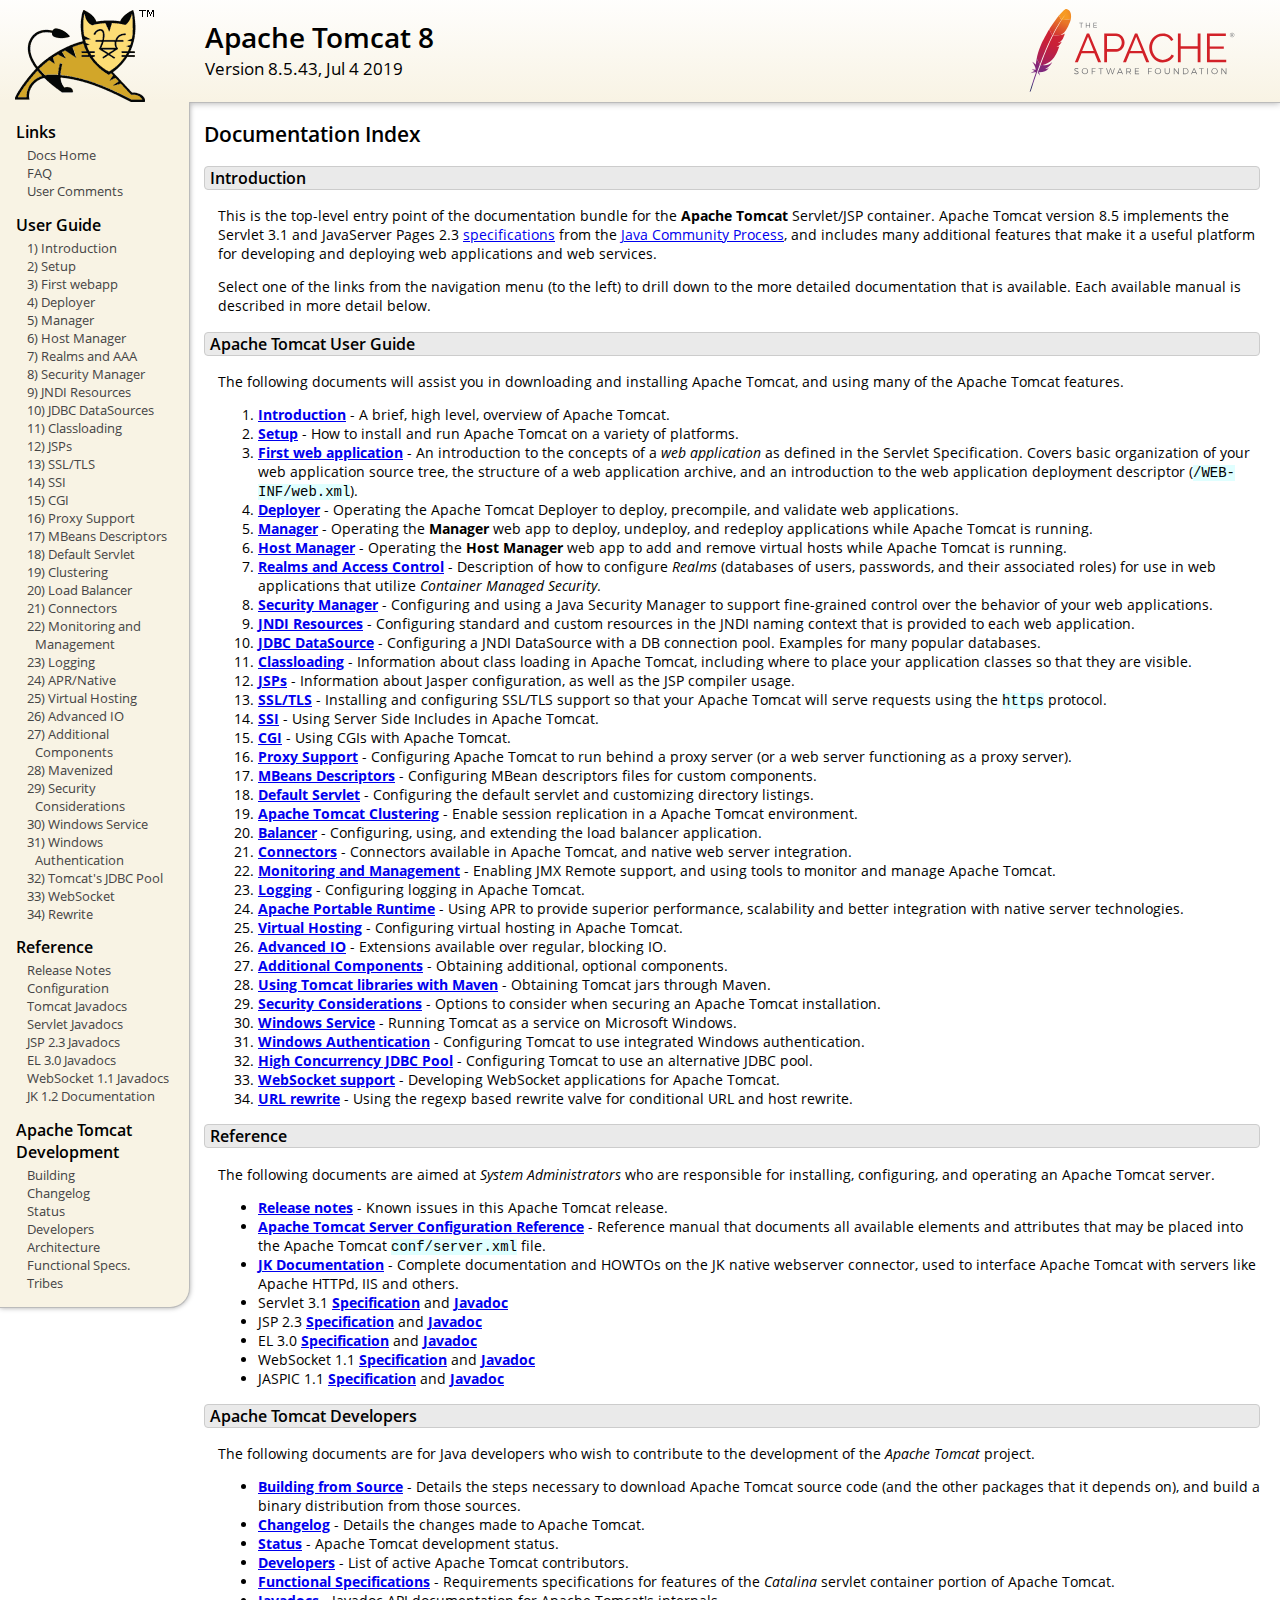
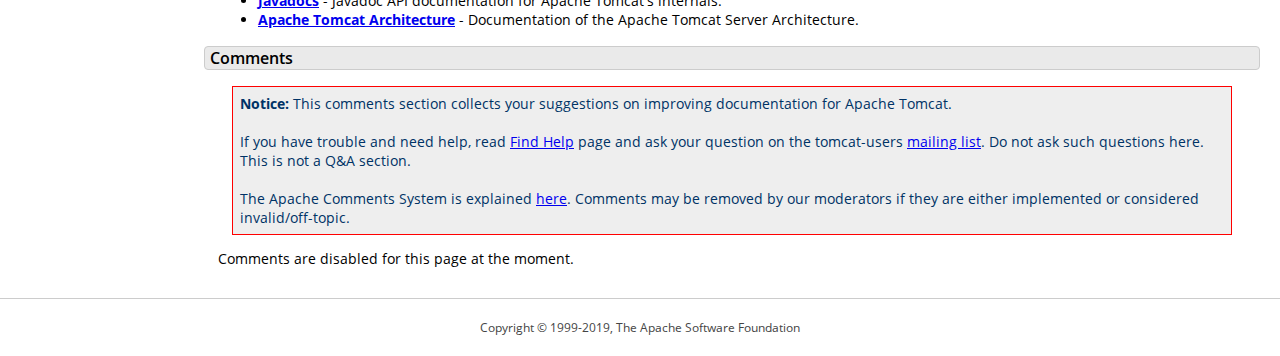
<file: runtime/base/webapps/docs/index.html>
<!DOCTYPE html SYSTEM "about:legacy-compat">
<html lang="en"><head><META http-equiv="Content-Type" content="text/html; charset=UTF-8"><link href="./images/docs-stylesheet.css" rel="stylesheet" type="text/css"><title>Apache Tomcat 8 (8.5.43) - Documentation Index</title><meta name="author" content="Craig R. McClanahan"><meta name="author" content="Remy Maucherat"><meta name="author" content="Yoav Shapira"><script type="application/javascript" data-comments-identifier="tomcat-8.5-doc/index">
    "use strict"; // Enable strict mode

    (function() {
      var thisScript = document.currentScript;
      if (!thisScript) { // Workaround for IE <= 11
        var scripts = document.getElementsByTagName("script");
        thisScript = scripts[scripts.length - 1];
      }
      document.addEventListener("DOMContentLoaded", (function() {
        var commentsDiv = document.getElementById("comments_thread");
        var commentsShortname = "tomcat";
        var commentsIdentifier = "https://tomcat.apache.org/" +
          thisScript.getAttribute("data-comments-identifier") + ".html";

        (function(w, d) {
          if (w.location.hostname.toLowerCase() == "tomcat.apache.org") {
            var s = d.createElement("script");
            s.type = "application/javascript";
            s.async = true;
            s.src = "https://comments.apache.org/show_comments.lua?site=" +
              encodeURIComponent(commentsShortname) +
              "&page=" + encodeURIComponent(commentsIdentifier);
            d.head.appendChild(s);
          } else {
            commentsDiv.appendChild(d.createTextNode("Comments are disabled for this page at the moment."));
          }
        })(window, document);
      }), false);
    })();
  </script></head><body><div id="wrapper"><header><div id="header"><div><div><div class="logo noPrint"><a href="https://tomcat.apache.org/"><img alt="Tomcat Home" src="./images/tomcat.png"></a></div><div style="height: 1px;"></div><div class="asfLogo noPrint"><a href="https://www.apache.org/" target="_blank"><img src="./images/asf-logo.svg" alt="The Apache Software Foundation" style="width: 266px; height: 83px;"></a></div><h1>Apache Tomcat 8</h1><div class="versionInfo">
          Version 8.5.43,
          <time datetime="2019-07-04">Jul 4 2019</time></div><div style="height: 1px;"></div><div style="clear: left;"></div></div></div></div></header><div id="middle"><div><div id="mainLeft" class="noprint"><div><nav><div><h2>Links</h2><ul><li><a href="index.html">Docs Home</a></li><li><a href="https://wiki.apache.org/tomcat/FAQ">FAQ</a></li><li><a href="#comments_section">User Comments</a></li></ul></div><div><h2>User Guide</h2><ul><li><a href="introduction.html">1) Introduction</a></li><li><a href="setup.html">2) Setup</a></li><li><a href="appdev/index.html">3) First webapp</a></li><li><a href="deployer-howto.html">4) Deployer</a></li><li><a href="manager-howto.html">5) Manager</a></li><li><a href="host-manager-howto.html">6) Host Manager</a></li><li><a href="realm-howto.html">7) Realms and AAA</a></li><li><a href="security-manager-howto.html">8) Security Manager</a></li><li><a href="jndi-resources-howto.html">9) JNDI Resources</a></li><li><a href="jndi-datasource-examples-howto.html">10) JDBC DataSources</a></li><li><a href="class-loader-howto.html">11) Classloading</a></li><li><a href="jasper-howto.html">12) JSPs</a></li><li><a href="ssl-howto.html">13) SSL/TLS</a></li><li><a href="ssi-howto.html">14) SSI</a></li><li><a href="cgi-howto.html">15) CGI</a></li><li><a href="proxy-howto.html">16) Proxy Support</a></li><li><a href="mbeans-descriptors-howto.html">17) MBeans Descriptors</a></li><li><a href="default-servlet.html">18) Default Servlet</a></li><li><a href="cluster-howto.html">19) Clustering</a></li><li><a href="balancer-howto.html">20) Load Balancer</a></li><li><a href="connectors.html">21) Connectors</a></li><li><a href="monitoring.html">22) Monitoring and Management</a></li><li><a href="logging.html">23) Logging</a></li><li><a href="apr.html">24) APR/Native</a></li><li><a href="virtual-hosting-howto.html">25) Virtual Hosting</a></li><li><a href="aio.html">26) Advanced IO</a></li><li><a href="extras.html">27) Additional Components</a></li><li><a href="maven-jars.html">28) Mavenized</a></li><li><a href="security-howto.html">29) Security Considerations</a></li><li><a href="windows-service-howto.html">30) Windows Service</a></li><li><a href="windows-auth-howto.html">31) Windows Authentication</a></li><li><a href="jdbc-pool.html">32) Tomcat's JDBC Pool</a></li><li><a href="web-socket-howto.html">33) WebSocket</a></li><li><a href="rewrite.html">34) Rewrite</a></li></ul></div><div><h2>Reference</h2><ul><li><a href="RELEASE-NOTES.txt">Release Notes</a></li><li><a href="config/index.html">Configuration</a></li><li><a href="api/index.html">Tomcat Javadocs</a></li><li><a href="servletapi/index.html">Servlet Javadocs</a></li><li><a href="jspapi/index.html">JSP 2.3 Javadocs</a></li><li><a href="elapi/index.html">EL 3.0 Javadocs</a></li><li><a href="websocketapi/index.html">WebSocket 1.1 Javadocs</a></li><li><a href="https://tomcat.apache.org/connectors-doc/">JK 1.2 Documentation</a></li></ul></div><div><h2>Apache Tomcat Development</h2><ul><li><a href="building.html">Building</a></li><li><a href="changelog.html">Changelog</a></li><li><a href="https://wiki.apache.org/tomcat/TomcatVersions">Status</a></li><li><a href="developers.html">Developers</a></li><li><a href="architecture/index.html">Architecture</a></li><li><a href="funcspecs/index.html">Functional Specs.</a></li><li><a href="tribes/introduction.html">Tribes</a></li></ul></div></nav></div></div><div id="mainRight"><div id="content"><h2>Documentation Index</h2><h3 id="Introduction">Introduction</h3><div class="text">

<p>This is the top-level entry point of the documentation bundle for the
<strong>Apache Tomcat</strong> Servlet/JSP container.  Apache Tomcat version
8.5 implements the Servlet 3.1 and JavaServer Pages 2.3
<a href="https://wiki.apache.org/tomcat/Specifications">specifications</a> from the
<a href="https://www.jcp.org">Java Community Process</a>, and includes many
additional features that make it a useful platform for developing and deploying
web applications and web services.</p>

<p>Select one of the links from the navigation menu (to the left) to drill
down to the more detailed documentation that is available.  Each available
manual is described in more detail below.</p>

</div><h3 id="Apache_Tomcat_User_Guide">Apache Tomcat User Guide</h3><div class="text">

<p>The following documents will assist you in downloading and installing
Apache Tomcat, and using many of the Apache Tomcat features.</p>

<ol>
<li><a href="introduction.html"><strong>Introduction</strong></a> - A
    brief, high level, overview of Apache Tomcat.</li>
<li><a href="setup.html"><strong>Setup</strong></a> - How to install and run
    Apache Tomcat on a variety of platforms.</li>
<li><a href="appdev/index.html"><strong>First web application</strong></a>
    - An introduction to the concepts of a <em>web application</em> as defined
    in the Servlet Specification.  Covers basic organization of your web application
    source tree, the structure of a web application archive, and an
    introduction to the web application deployment descriptor
    (<code>/WEB-INF/web.xml</code>).</li>
<li><a href="deployer-howto.html"><strong>Deployer</strong></a> -
    Operating the Apache Tomcat Deployer to deploy, precompile, and validate web
    applications.</li>
<li><a href="manager-howto.html"><strong>Manager</strong></a> -
    Operating the <strong>Manager</strong> web app to deploy, undeploy, and
    redeploy applications while Apache Tomcat is running.</li>
<li><a href="host-manager-howto.html"><strong>Host Manager</strong></a> -
    Operating the <strong>Host Manager</strong> web app to add and remove
    virtual hosts while Apache Tomcat is running.</li>
<li><a href="realm-howto.html"><strong>Realms and Access Control</strong></a>
    - Description of how to configure <em>Realms</em> (databases of users,
    passwords, and their associated roles) for use in web applications that
    utilize <em>Container Managed Security</em>.</li>
<li><a href="security-manager-howto.html"><strong>Security Manager</strong></a>
    - Configuring and using a Java Security Manager to
    support fine-grained control over the behavior of your web applications.
    </li>
<li><a href="jndi-resources-howto.html"><strong>JNDI Resources</strong></a>
    - Configuring standard and custom resources in the JNDI naming context
    that is provided to each web application.</li>
<li><a href="jndi-datasource-examples-howto.html">
    <strong>JDBC DataSource</strong></a>
    - Configuring a JNDI DataSource with a DB connection pool.
    Examples for many popular databases.</li>
<li><a href="class-loader-howto.html"><strong>Classloading</strong></a>
    - Information about class loading in Apache Tomcat, including where to place
    your application classes so that they are visible.</li>
<li><a href="jasper-howto.html"><strong>JSPs</strong></a>
    - Information about Jasper configuration, as well as the JSP compiler
    usage.</li>
<li><a href="ssl-howto.html"><strong>SSL/TLS</strong></a> -
    Installing and configuring SSL/TLS support so that your Apache Tomcat will
    serve requests using the <code>https</code> protocol.</li>
<li><a href="ssi-howto.html"><strong>SSI</strong></a> -
    Using Server Side Includes in Apache Tomcat.</li>
<li><a href="cgi-howto.html"><strong>CGI</strong></a> -
    Using CGIs with Apache Tomcat.</li>
<li><a href="proxy-howto.html"><strong>Proxy Support</strong></a> -
    Configuring Apache Tomcat to run behind a proxy server (or a web server
    functioning as a proxy server).</li>
<li><a href="mbeans-descriptors-howto.html"><strong>MBeans Descriptors</strong></a> -
    Configuring MBean descriptors files for custom components.</li>
<li><a href="default-servlet.html"><strong>Default Servlet</strong></a> -
    Configuring the default servlet and customizing directory listings.</li>
<li><a href="cluster-howto.html"><strong>Apache Tomcat Clustering</strong></a> -
    Enable session replication in a Apache Tomcat environment.</li>
<li><a href="balancer-howto.html"><strong>Balancer</strong></a> -
    Configuring, using, and extending the load balancer application.</li>
<li><a href="connectors.html"><strong>Connectors</strong></a> -
    Connectors available in Apache Tomcat, and native web server integration.</li>
<li><a href="monitoring.html"><strong>Monitoring and Management</strong></a> -
    Enabling JMX Remote support, and using tools to monitor and manage Apache Tomcat.</li>
<li><a href="logging.html"><strong>Logging</strong></a> -
    Configuring logging in Apache Tomcat.</li>
<li><a href="apr.html"><strong>Apache Portable Runtime</strong></a> -
    Using APR to provide superior performance, scalability and better
    integration with native server technologies.</li>
<li><a href="virtual-hosting-howto.html"><strong>Virtual Hosting</strong></a> -
    Configuring virtual hosting in Apache Tomcat.</li>
<li><a href="aio.html"><strong>Advanced IO</strong></a> -
    Extensions available over regular, blocking IO.</li>
<li><a href="extras.html"><strong>Additional Components</strong></a> -
    Obtaining additional, optional components.</li>
<li><a href="maven-jars.html"><strong>Using Tomcat libraries with Maven</strong></a> -
    Obtaining Tomcat jars through Maven.</li>
<li><a href="security-howto.html"><strong>Security Considerations</strong></a> -
    Options to consider when securing an Apache Tomcat installation.</li>
<li><a href="windows-service-howto.html"><strong>Windows Service</strong></a> -
    Running Tomcat as a service on Microsoft Windows.</li>
<li><a href="windows-auth-howto.html"><strong>Windows Authentication</strong></a> -
    Configuring Tomcat to use integrated Windows authentication.</li>
<li><a href="jdbc-pool.html"><strong>High Concurrency JDBC Pool</strong></a> -
    Configuring Tomcat to use an alternative JDBC pool.</li>
<li><a href="web-socket-howto.html"><strong>WebSocket support</strong></a> -
    Developing WebSocket applications for Apache Tomcat.</li>
<li><a href="rewrite.html"><strong>URL rewrite</strong></a> -
    Using the regexp based rewrite valve for conditional URL and host rewrite.</li>

</ol>

</div><h3 id="Reference">Reference</h3><div class="text">

<p>The following documents are aimed at <em>System Administrators</em> who
are responsible for installing, configuring, and operating an Apache Tomcat server.
</p>
<ul>
<li><a href="RELEASE-NOTES.txt"><strong>Release notes</strong></a>
    - Known issues in this Apache Tomcat release.
    </li>
<li><a href="config/index.html"><strong>Apache Tomcat Server Configuration Reference</strong></a>
    - Reference manual that documents all available elements and attributes
      that may be placed into the Apache Tomcat <code>conf/server.xml</code> file.
    </li>
<li><a href="https://tomcat.apache.org/connectors-doc/index.html"><strong>JK Documentation</strong></a>
    - Complete documentation and HOWTOs on the JK native webserver connector,
      used to interface Apache Tomcat with servers like Apache HTTPd, IIS
      and others.</li>
<li>Servlet 3.1
    <a href="http://jcp.org/aboutJava/communityprocess/final/jsr340/index.html">
    <strong>Specification</strong></a> and
    <a href="http://docs.oracle.com/javaee/7/api/javax/servlet/package-summary.html">
    <strong>Javadoc</strong></a>
    </li>
<li>JSP 2.3
    <a href="https://jcp.org/aboutJava/communityprocess/mrel/jsr245/index2.html">
    <strong>Specification</strong></a> and
    <a href="http://docs.oracle.com/javaee/7/api/javax/servlet/jsp/package-summary.html">
    <strong>Javadoc</strong></a>
    </li>
<li>EL 3.0
    <a href="https://jcp.org/aboutJava/communityprocess/final/jsr341/index.html">
    <strong>Specification</strong></a> and
    <a href="http://docs.oracle.com/javaee/7/api/javax/el/package-summary.html">
    <strong>Javadoc</strong></a>
    </li>
<li>WebSocket 1.1
    <a href="https://jcp.org/aboutJava/communityprocess/mrel/jsr356/index.html">
    <strong>Specification</strong></a> and
    <a href="http://docs.oracle.com/javaee/7/api/javax/websocket/package-summary.html">
    <strong>Javadoc</strong></a>
    </li>
<li>JASPIC 1.1
    <a href="https://jcp.org/aboutJava/communityprocess/mrel/jsr196/index.html">
    <strong>Specification</strong></a> and
    <a href="http://docs.oracle.com/javaee/7/api/javax/security/auth/message/package-summary.html">
    <strong>Javadoc</strong></a>
    </li>
</ul>

</div><h3 id="Apache_Tomcat_Developers">Apache Tomcat Developers</h3><div class="text">

<p>The following documents are for Java developers who wish to contribute to
the development of the <em>Apache Tomcat</em> project.</p>
<ul>
<li><a href="building.html"><strong>Building from Source</strong></a> -
    Details the steps necessary to download Apache Tomcat source code (and the
    other packages that it depends on), and build a binary distribution from
    those sources.
    </li>
<li><a href="changelog.html"><strong>Changelog</strong></a> - Details the
    changes made to Apache Tomcat.
    </li>
<li><a href="https://wiki.apache.org/tomcat/TomcatVersions"><strong>Status</strong></a> -
    Apache Tomcat development status.
    </li>
<li><a href="developers.html"><strong>Developers</strong></a> - List of active
    Apache Tomcat contributors.
    </li>
<li><a href="funcspecs/index.html"><strong>Functional Specifications</strong></a>
    - Requirements specifications for features of the <em>Catalina</em> servlet
    container portion of Apache Tomcat.</li>
<li><a href="api/index.html"><strong>Javadocs</strong></a>
    - Javadoc API documentation for Apache Tomcat's internals.</li>
<li><a href="architecture/index.html"><strong>Apache Tomcat Architecture</strong></a>
    - Documentation of the Apache Tomcat Server Architecture.</li>
</ul>

</div><div class="noprint"><h3 id="comments_section">
                  Comments
                </h3><div class="text"><p class="notice"><strong>Notice:</strong> This comments section collects your suggestions
                    on improving documentation for Apache Tomcat.<br><br>
                    If you have trouble and need help, read
                    <a href="https://tomcat.apache.org/findhelp.html">Find Help</a> page
                    and ask your question on the tomcat-users
                    <a href="https://tomcat.apache.org/lists.html">mailing list</a>.
                    Do not ask such questions here. This is not a Q&amp;A section.<br><br>
                    The Apache Comments System is explained <a href="./comments.html">here</a>.
                    Comments may be removed by our moderators if they are either
                    implemented or considered invalid/off-topic.
                  </p><div id="comments_thread"></div></div></div></div></div></div></div><footer><div id="footer">
    Copyright &copy; 1999-2019, The Apache Software Foundation
  </div></footer></div></body></html>
</file>
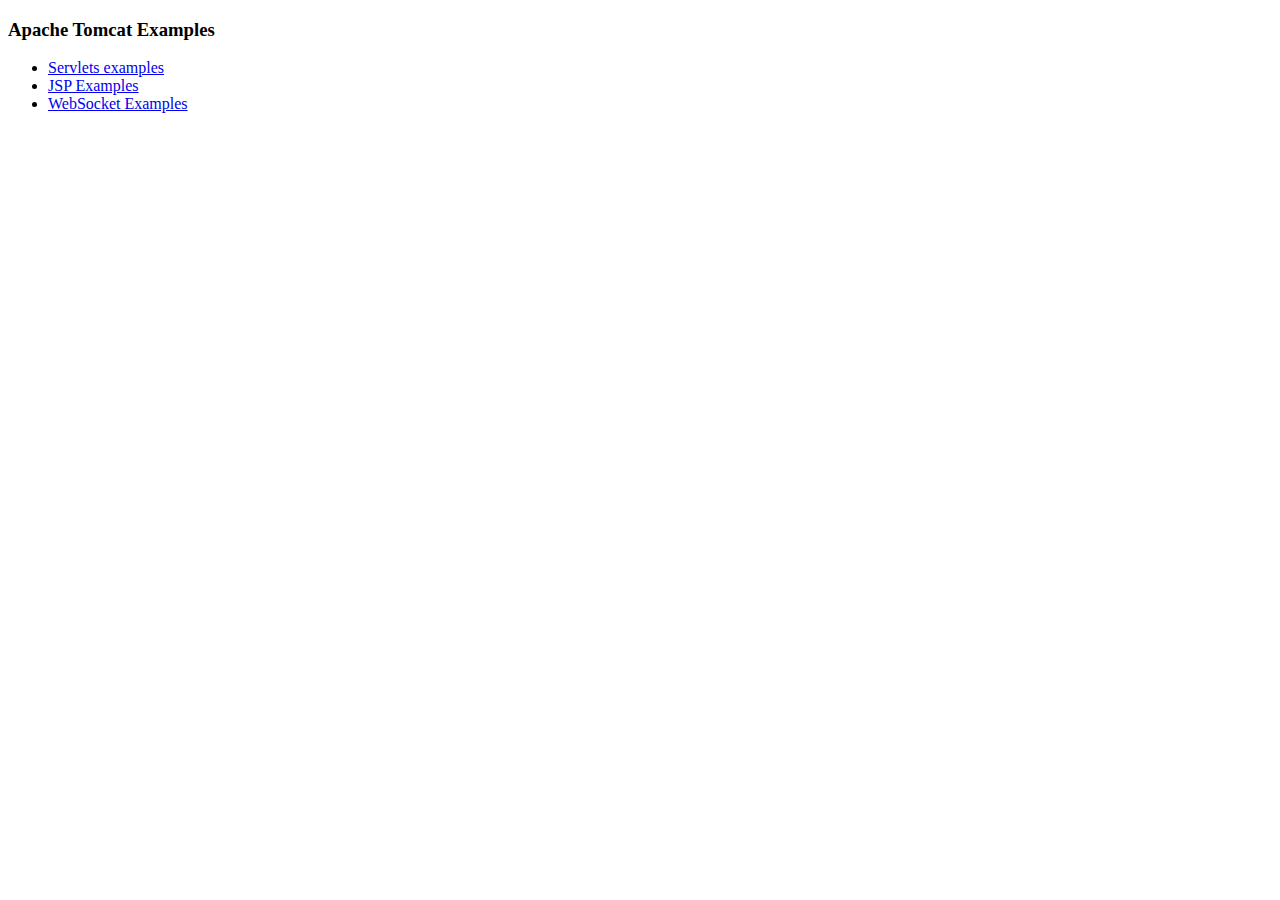
<file: runtime/base/webapps/examples/index.html>
<!--
  Licensed to the Apache Software Foundation (ASF) under one or more
  contributor license agreements.  See the NOTICE file distributed with
  this work for additional information regarding copyright ownership.
  The ASF licenses this file to You under the Apache License, Version 2.0
  (the "License"); you may not use this file except in compliance with
  the License.  You may obtain a copy of the License at

      http://www.apache.org/licenses/LICENSE-2.0

  Unless required by applicable law or agreed to in writing, software
  distributed under the License is distributed on an "AS IS" BASIS,
  WITHOUT WARRANTIES OR CONDITIONS OF ANY KIND, either express or implied.
  See the License for the specific language governing permissions and
  limitations under the License.
-->
<!DOCTYPE HTML><html lang="en"><head>
<meta charset="UTF-8">
<title>Apache Tomcat Examples</title>
</head>
<body>
<p>
<h3>Apache Tomcat Examples</H3>
<p></p>
<ul>
<li><a href="servlets">Servlets examples</a></li>
<li><a href="jsp">JSP Examples</a></li>
<li><a href="websocket/index.xhtml">WebSocket Examples</a></li>
</ul>
</body></html>
</file>
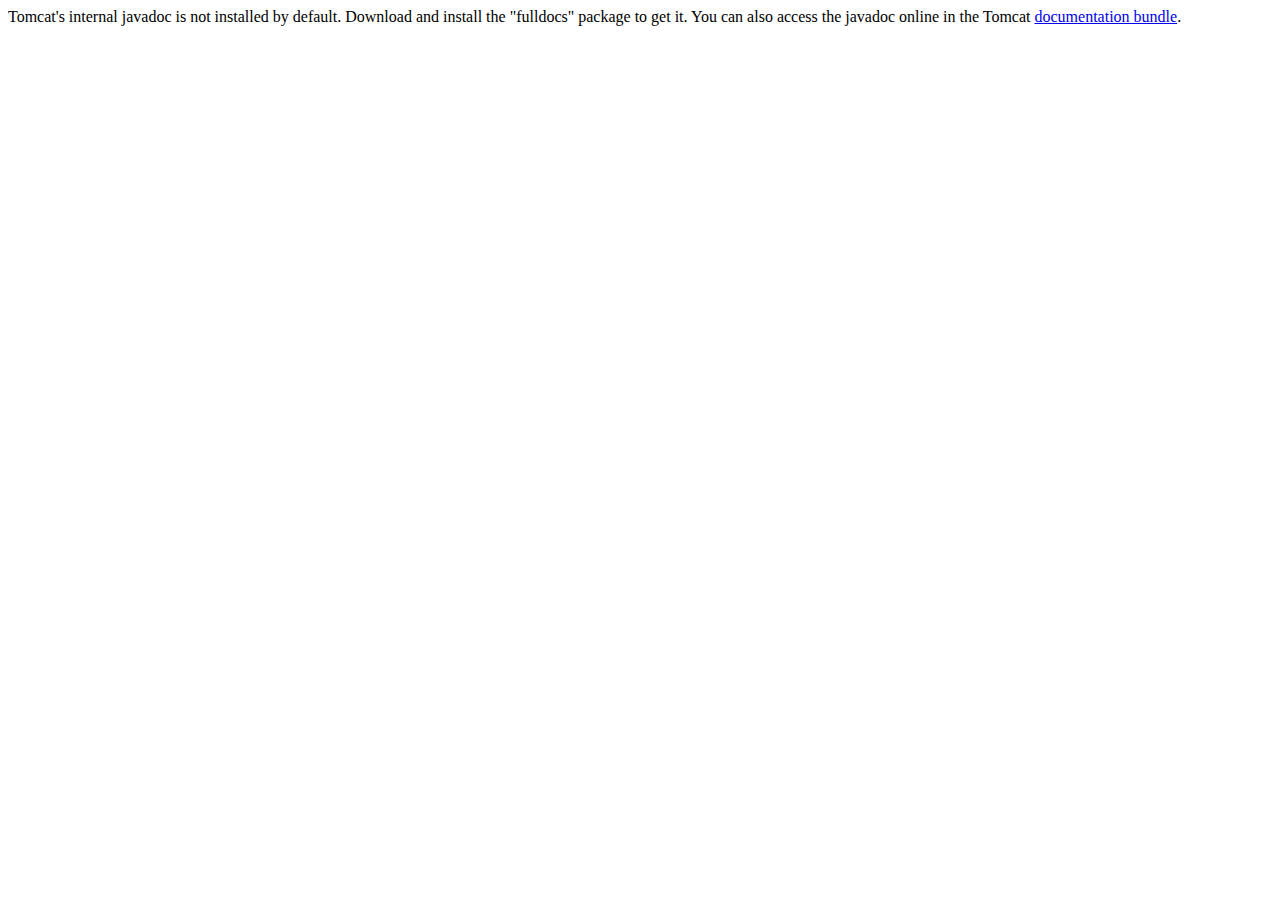
<file: runtime/base/webapps/docs/api/index.html>
<!--
  Licensed to the Apache Software Foundation (ASF) under one or more
  contributor license agreements.  See the NOTICE file distributed with
  this work for additional information regarding copyright ownership.
  The ASF licenses this file to You under the Apache License, Version 2.0
  (the "License"); you may not use this file except in compliance with
  the License.  You may obtain a copy of the License at

      http://www.apache.org/licenses/LICENSE-2.0

  Unless required by applicable law or agreed to in writing, software
  distributed under the License is distributed on an "AS IS" BASIS,
  WITHOUT WARRANTIES OR CONDITIONS OF ANY KIND, either express or implied.
  See the License for the specific language governing permissions and
  limitations under the License.
-->
<!DOCTYPE html>
<html>
    <head>
    <meta charset="UTF-8" />
    <title>API docs</title>
</head>

<body>

Tomcat's internal javadoc is not installed by default. Download and install
the "fulldocs" package to get it.

You can also access the javadoc online in the Tomcat
<a href="https://tomcat.apache.org/tomcat-8.5-doc/">
documentation bundle</a>.

</body>
</html>
</file>
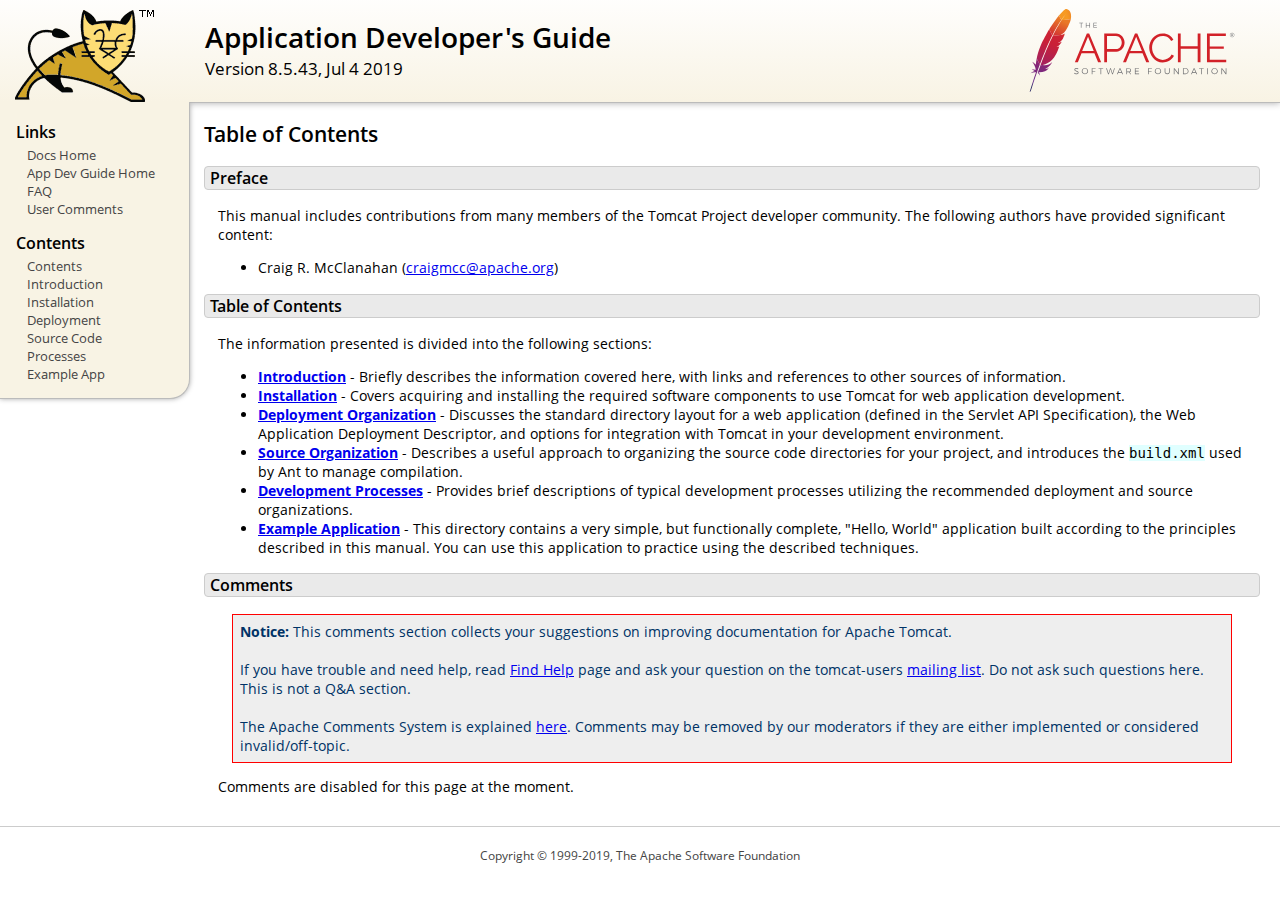
<file: runtime/base/webapps/docs/appdev/index.html>
<!DOCTYPE html SYSTEM "about:legacy-compat">
<html lang="en"><head><META http-equiv="Content-Type" content="text/html; charset=UTF-8"><link href="../images/docs-stylesheet.css" rel="stylesheet" type="text/css"><title>Application Developer's Guide (8.5.43) - Table of Contents</title><meta name="author" content="Craig R. McClanahan"><script type="application/javascript" data-comments-identifier="tomcat-8.5-doc/appdev/index">
    "use strict"; // Enable strict mode

    (function() {
      var thisScript = document.currentScript;
      if (!thisScript) { // Workaround for IE <= 11
        var scripts = document.getElementsByTagName("script");
        thisScript = scripts[scripts.length - 1];
      }
      document.addEventListener("DOMContentLoaded", (function() {
        var commentsDiv = document.getElementById("comments_thread");
        var commentsShortname = "tomcat";
        var commentsIdentifier = "https://tomcat.apache.org/" +
          thisScript.getAttribute("data-comments-identifier") + ".html";

        (function(w, d) {
          if (w.location.hostname.toLowerCase() == "tomcat.apache.org") {
            var s = d.createElement("script");
            s.type = "application/javascript";
            s.async = true;
            s.src = "https://comments.apache.org/show_comments.lua?site=" +
              encodeURIComponent(commentsShortname) +
              "&page=" + encodeURIComponent(commentsIdentifier);
            d.head.appendChild(s);
          } else {
            commentsDiv.appendChild(d.createTextNode("Comments are disabled for this page at the moment."));
          }
        })(window, document);
      }), false);
    })();
  </script></head><body><div id="wrapper"><header><div id="header"><div><div><div class="logo noPrint"><a href="https://tomcat.apache.org/"><img alt="Tomcat Home" src="../images/tomcat.png"></a></div><div style="height: 1px;"></div><div class="asfLogo noPrint"><a href="https://www.apache.org/" target="_blank"><img src="../images/asf-logo.svg" alt="The Apache Software Foundation" style="width: 266px; height: 83px;"></a></div><h1>Application Developer's Guide</h1><div class="versionInfo">
          Version 8.5.43,
          <time datetime="2019-07-04">Jul 4 2019</time></div><div style="height: 1px;"></div><div style="clear: left;"></div></div></div></div></header><div id="middle"><div><div id="mainLeft" class="noprint"><div><nav><div><h2>Links</h2><ul><li><a href="../index.html">Docs Home</a></li><li><a href="index.html">App Dev Guide Home</a></li><li><a href="https://wiki.apache.org/tomcat/FAQ">FAQ</a></li><li><a href="#comments_section">User Comments</a></li></ul></div><div><h2>Contents</h2><ul><li><a href="index.html">Contents</a></li><li><a href="introduction.html">Introduction</a></li><li><a href="installation.html">Installation</a></li><li><a href="deployment.html">Deployment</a></li><li><a href="source.html">Source Code</a></li><li><a href="processes.html">Processes</a></li><li><a href="sample/">Example App</a></li></ul></div></nav></div></div><div id="mainRight"><div id="content"><h2>Table of Contents</h2><h3 id="Preface">Preface</h3><div class="text">

<p>This manual includes contributions from many members of the Tomcat Project
developer community.  The following authors have provided significant content:
</p>
<ul>
<li>Craig R. McClanahan
    (<a href="mailto:craigmcc@apache.org">craigmcc@apache.org</a>)</li>
</ul>

</div><h3 id="Table_of_Contents">Table of Contents</h3><div class="text">

<p>The information presented is divided into the following sections:</p>
<ul>
<li><a href="introduction.html"><strong>Introduction</strong></a> -
    Briefly describes the information covered here, with
    links and references to other sources of information.</li>
<li><a href="installation.html"><strong>Installation</strong></a> -
    Covers acquiring and installing the required software
    components to use Tomcat for web application development.</li>
<li><a href="deployment.html"><strong>Deployment Organization</strong></a> -
    Discusses the standard directory layout for a web application
    (defined in the Servlet API Specification), the Web Application
    Deployment Descriptor, and options for integration with Tomcat
    in your development environment.</li>
<li><a href="source.html"><strong>Source Organization</strong></a> -
    Describes a useful approach to organizing the source code
    directories for your project, and introduces the
    <code>build.xml</code> used by Ant to manage compilation.</li>
<li><a href="processes.html"><strong>Development Processes</strong></a> -
    Provides brief descriptions of typical development processes
    utilizing the recommended deployment and source organizations.</li>
<li><a href="sample/" target="_blank"><strong>Example Application</strong></a> -
    This directory contains a very simple, but functionally complete,
    "Hello, World" application built according to the principles
    described in this manual.  You can use this application to
    practice using the described techniques.</li>
</ul>

</div><div class="noprint"><h3 id="comments_section">
                  Comments
                </h3><div class="text"><p class="notice"><strong>Notice:</strong> This comments section collects your suggestions
                    on improving documentation for Apache Tomcat.<br><br>
                    If you have trouble and need help, read
                    <a href="https://tomcat.apache.org/findhelp.html">Find Help</a> page
                    and ask your question on the tomcat-users
                    <a href="https://tomcat.apache.org/lists.html">mailing list</a>.
                    Do not ask such questions here. This is not a Q&amp;A section.<br><br>
                    The Apache Comments System is explained <a href="../comments.html">here</a>.
                    Comments may be removed by our moderators if they are either
                    implemented or considered invalid/off-topic.
                  </p><div id="comments_thread"></div></div></div></div></div></div></div><footer><div id="footer">
    Copyright &copy; 1999-2019, The Apache Software Foundation
  </div></footer></div></body></html>
</file>
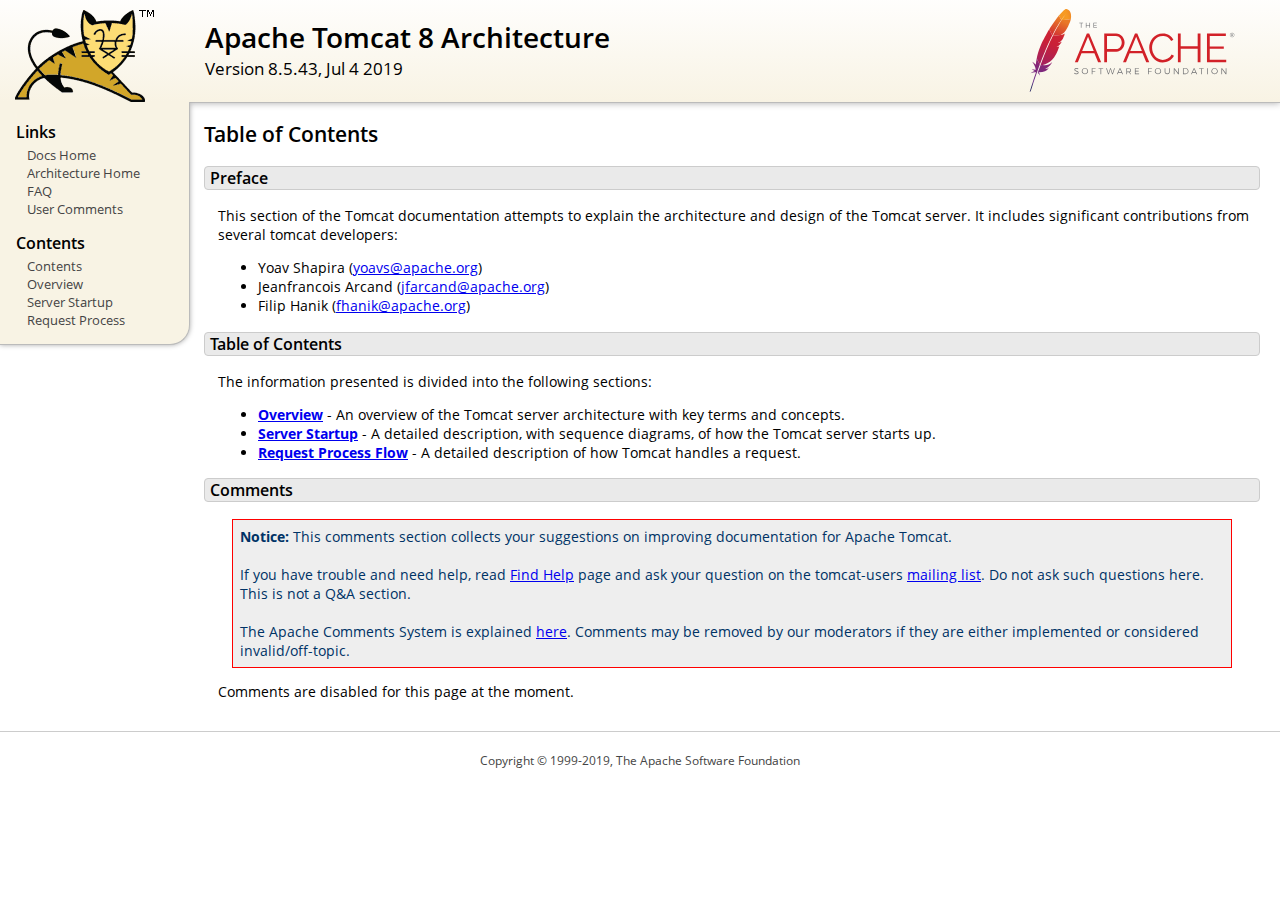
<file: runtime/base/webapps/docs/architecture/index.html>
<!DOCTYPE html SYSTEM "about:legacy-compat">
<html lang="en"><head><META http-equiv="Content-Type" content="text/html; charset=UTF-8"><link href="../images/docs-stylesheet.css" rel="stylesheet" type="text/css"><title>Apache Tomcat 8 Architecture (8.5.43) - Table of Contents</title><meta name="author" content="Yoav Shapira"><script type="application/javascript" data-comments-identifier="tomcat-8.5-doc/architecture/index">
    "use strict"; // Enable strict mode

    (function() {
      var thisScript = document.currentScript;
      if (!thisScript) { // Workaround for IE <= 11
        var scripts = document.getElementsByTagName("script");
        thisScript = scripts[scripts.length - 1];
      }
      document.addEventListener("DOMContentLoaded", (function() {
        var commentsDiv = document.getElementById("comments_thread");
        var commentsShortname = "tomcat";
        var commentsIdentifier = "https://tomcat.apache.org/" +
          thisScript.getAttribute("data-comments-identifier") + ".html";

        (function(w, d) {
          if (w.location.hostname.toLowerCase() == "tomcat.apache.org") {
            var s = d.createElement("script");
            s.type = "application/javascript";
            s.async = true;
            s.src = "https://comments.apache.org/show_comments.lua?site=" +
              encodeURIComponent(commentsShortname) +
              "&page=" + encodeURIComponent(commentsIdentifier);
            d.head.appendChild(s);
          } else {
            commentsDiv.appendChild(d.createTextNode("Comments are disabled for this page at the moment."));
          }
        })(window, document);
      }), false);
    })();
  </script></head><body><div id="wrapper"><header><div id="header"><div><div><div class="logo noPrint"><a href="https://tomcat.apache.org/"><img alt="Tomcat Home" src="../images/tomcat.png"></a></div><div style="height: 1px;"></div><div class="asfLogo noPrint"><a href="https://www.apache.org/" target="_blank"><img src="../images/asf-logo.svg" alt="The Apache Software Foundation" style="width: 266px; height: 83px;"></a></div><h1>Apache Tomcat 8 Architecture</h1><div class="versionInfo">
          Version 8.5.43,
          <time datetime="2019-07-04">Jul 4 2019</time></div><div style="height: 1px;"></div><div style="clear: left;"></div></div></div></div></header><div id="middle"><div><div id="mainLeft" class="noprint"><div><nav><div><h2>Links</h2><ul><li><a href="../index.html">Docs Home</a></li><li><a href="index.html">Architecture Home</a></li><li><a href="https://wiki.apache.org/tomcat/FAQ">FAQ</a></li><li><a href="#comments_section">User Comments</a></li></ul></div><div><h2>Contents</h2><ul><li><a href="index.html">Contents</a></li><li><a href="overview.html">Overview</a></li><li><a href="startup.html">Server Startup</a></li><li><a href="requestProcess.html">Request Process</a></li></ul></div></nav></div></div><div id="mainRight"><div id="content"><h2>Table of Contents</h2><h3 id="Preface">Preface</h3><div class="text">

<p>This section of the Tomcat documentation attempts to explain
the architecture and design of the Tomcat server.  It includes significant
contributions from several tomcat developers:
</p>
<ul>
<li>Yoav Shapira
    (<a href="mailto:yoavs@apache.org">yoavs@apache.org</a>)</li>
<li>Jeanfrancois Arcand
    (<a href="mailto:jfarcand@apache.org">jfarcand@apache.org</a>)</li>
<li>Filip Hanik
    (<a href="mailto:fhanik@apache.org">fhanik@apache.org</a>)</li>
</ul>

</div><h3 id="Table_of_Contents">Table of Contents</h3><div class="text">

<p>The information presented is divided into the following sections:</p>
<ul>
<li><a href="overview.html"><strong>Overview</strong></a> -
    An overview of the Tomcat server architecture with key terms
    and concepts.</li>
<li><a href="startup.html"><strong>Server Startup</strong></a> -
    A detailed description, with sequence diagrams, of how the Tomcat
    server starts up.</li>
<li><a href="requestProcess.html"><strong>Request Process Flow</strong></a> -
    A detailed description of how Tomcat handles a request.</li>
</ul>

</div><div class="noprint"><h3 id="comments_section">
                  Comments
                </h3><div class="text"><p class="notice"><strong>Notice:</strong> This comments section collects your suggestions
                    on improving documentation for Apache Tomcat.<br><br>
                    If you have trouble and need help, read
                    <a href="https://tomcat.apache.org/findhelp.html">Find Help</a> page
                    and ask your question on the tomcat-users
                    <a href="https://tomcat.apache.org/lists.html">mailing list</a>.
                    Do not ask such questions here. This is not a Q&amp;A section.<br><br>
                    The Apache Comments System is explained <a href="../comments.html">here</a>.
                    Comments may be removed by our moderators if they are either
                    implemented or considered invalid/off-topic.
                  </p><div id="comments_thread"></div></div></div></div></div></div></div><footer><div id="footer">
    Copyright &copy; 1999-2019, The Apache Software Foundation
  </div></footer></div></body></html>
</file>
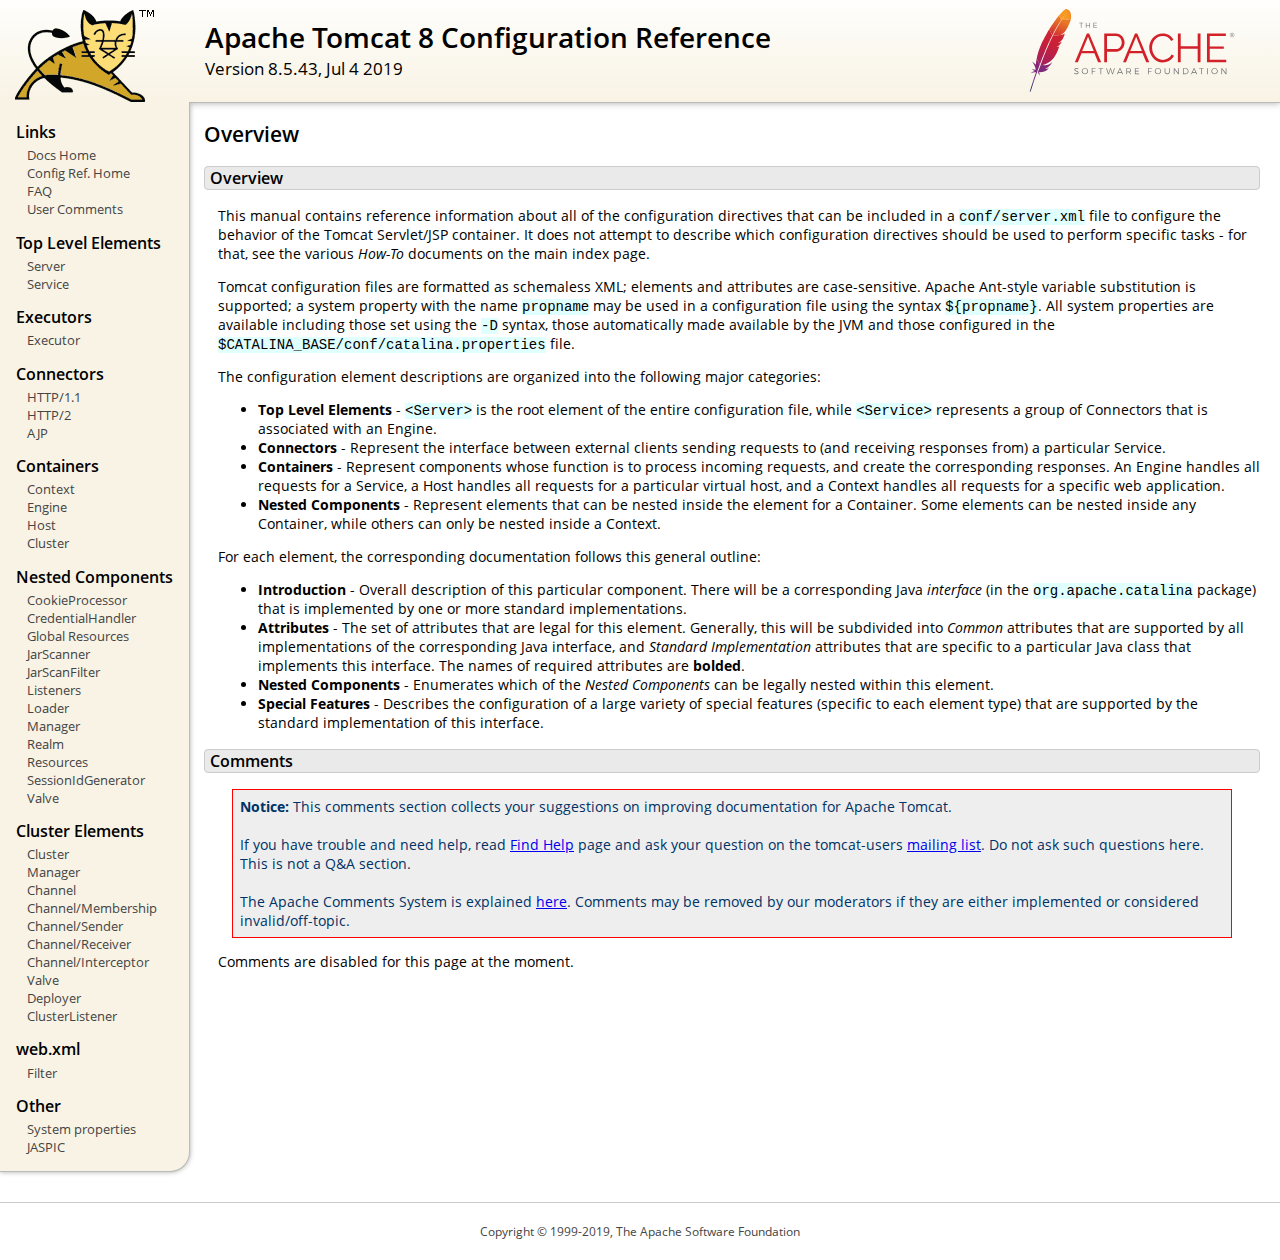
<file: runtime/base/webapps/docs/config/index.html>
<!DOCTYPE html SYSTEM "about:legacy-compat">
<html lang="en"><head><META http-equiv="Content-Type" content="text/html; charset=UTF-8"><link href="../images/docs-stylesheet.css" rel="stylesheet" type="text/css"><title>Apache Tomcat 8 Configuration Reference (8.5.43) - Overview</title><meta name="author" content="Craig R. McClanahan"><script type="application/javascript" data-comments-identifier="tomcat-8.5-doc/config/index">
    "use strict"; // Enable strict mode

    (function() {
      var thisScript = document.currentScript;
      if (!thisScript) { // Workaround for IE <= 11
        var scripts = document.getElementsByTagName("script");
        thisScript = scripts[scripts.length - 1];
      }
      document.addEventListener("DOMContentLoaded", (function() {
        var commentsDiv = document.getElementById("comments_thread");
        var commentsShortname = "tomcat";
        var commentsIdentifier = "https://tomcat.apache.org/" +
          thisScript.getAttribute("data-comments-identifier") + ".html";

        (function(w, d) {
          if (w.location.hostname.toLowerCase() == "tomcat.apache.org") {
            var s = d.createElement("script");
            s.type = "application/javascript";
            s.async = true;
            s.src = "https://comments.apache.org/show_comments.lua?site=" +
              encodeURIComponent(commentsShortname) +
              "&page=" + encodeURIComponent(commentsIdentifier);
            d.head.appendChild(s);
          } else {
            commentsDiv.appendChild(d.createTextNode("Comments are disabled for this page at the moment."));
          }
        })(window, document);
      }), false);
    })();
  </script></head><body><div id="wrapper"><header><div id="header"><div><div><div class="logo noPrint"><a href="https://tomcat.apache.org/"><img alt="Tomcat Home" src="../images/tomcat.png"></a></div><div style="height: 1px;"></div><div class="asfLogo noPrint"><a href="https://www.apache.org/" target="_blank"><img src="../images/asf-logo.svg" alt="The Apache Software Foundation" style="width: 266px; height: 83px;"></a></div><h1>Apache Tomcat 8 Configuration Reference</h1><div class="versionInfo">
          Version 8.5.43,
          <time datetime="2019-07-04">Jul 4 2019</time></div><div style="height: 1px;"></div><div style="clear: left;"></div></div></div></div></header><div id="middle"><div><div id="mainLeft" class="noprint"><div><nav><div><h2>Links</h2><ul><li><a href="../index.html">Docs Home</a></li><li><a href="index.html">Config Ref. Home</a></li><li><a href="https://wiki.apache.org/tomcat/FAQ">FAQ</a></li><li><a href="#comments_section">User Comments</a></li></ul></div><div><h2>Top Level Elements</h2><ul><li><a href="server.html">Server</a></li><li><a href="service.html">Service</a></li></ul></div><div><h2>Executors</h2><ul><li><a href="executor.html">Executor</a></li></ul></div><div><h2>Connectors</h2><ul><li><a href="http.html">HTTP/1.1</a></li><li><a href="http2.html">HTTP/2</a></li><li><a href="ajp.html">AJP</a></li></ul></div><div><h2>Containers</h2><ul><li><a href="context.html">Context</a></li><li><a href="engine.html">Engine</a></li><li><a href="host.html">Host</a></li><li><a href="cluster.html">Cluster</a></li></ul></div><div><h2>Nested Components</h2><ul><li><a href="cookie-processor.html">CookieProcessor</a></li><li><a href="credentialhandler.html">CredentialHandler</a></li><li><a href="globalresources.html">Global Resources</a></li><li><a href="jar-scanner.html">JarScanner</a></li><li><a href="jar-scan-filter.html">JarScanFilter</a></li><li><a href="listeners.html">Listeners</a></li><li><a href="loader.html">Loader</a></li><li><a href="manager.html">Manager</a></li><li><a href="realm.html">Realm</a></li><li><a href="resources.html">Resources</a></li><li><a href="sessionidgenerator.html">SessionIdGenerator</a></li><li><a href="valve.html">Valve</a></li></ul></div><div><h2>Cluster Elements</h2><ul><li><a href="cluster.html">Cluster</a></li><li><a href="cluster-manager.html">Manager</a></li><li><a href="cluster-channel.html">Channel</a></li><li><a href="cluster-membership.html">Channel/Membership</a></li><li><a href="cluster-sender.html">Channel/Sender</a></li><li><a href="cluster-receiver.html">Channel/Receiver</a></li><li><a href="cluster-interceptor.html">Channel/Interceptor</a></li><li><a href="cluster-valve.html">Valve</a></li><li><a href="cluster-deployer.html">Deployer</a></li><li><a href="cluster-listener.html">ClusterListener</a></li></ul></div><div><h2>web.xml</h2><ul><li><a href="filter.html">Filter</a></li></ul></div><div><h2>Other</h2><ul><li><a href="systemprops.html">System properties</a></li><li><a href="jaspic.html">JASPIC</a></li></ul></div></nav></div></div><div id="mainRight"><div id="content"><h2>Overview</h2><h3 id="Overview">Overview</h3><div class="text">

<p>This manual contains reference information about all of the configuration
directives that can be included in a <code>conf/server.xml</code> file to
configure the behavior of the Tomcat Servlet/JSP container.  It does not
attempt to describe which configuration directives should be used to perform
specific tasks - for that, see the various <em>How-To</em> documents on the
main index page.</p>

<p>Tomcat configuration files are formatted as schemaless XML; elements and
attributes are case-sensitive. Apache Ant-style variable substitution
is supported; a system property with the name <code>propname</code> may be
used in a configuration file using the syntax <code>${propname}</code>. All
system properties are available including those set using the <code>-D</code>
syntax, those automatically made available by the JVM and those configured in
the <code>$CATALINA_BASE/conf/catalina.properties</code> file.
</p>

<p>The configuration element descriptions are organized into the following
major categories:</p>
<ul>
<li><strong>Top Level Elements</strong> - <code>&lt;Server&gt;</code> is the
    root element of the entire configuration file, while
    <code>&lt;Service&gt;</code> represents a group of Connectors that is
    associated with an Engine.</li>
<li><strong>Connectors</strong> - Represent the interface between external
    clients sending requests to (and receiving responses from) a particular
    Service.</li>
<li><strong>Containers</strong> - Represent components whose function is to
    process incoming requests, and create the corresponding responses.
    An Engine handles all requests for a Service, a Host handles all requests
    for a particular virtual host, and a Context handles all requests for a
    specific web application.</li>
<li><strong>Nested Components</strong> - Represent elements that can be
    nested inside the element for a Container.  Some elements can be nested
    inside any Container, while others can only be nested inside a
    Context.</li>
</ul>

<p>For each element, the corresponding documentation follows this general
outline:</p>
<ul>
<li><strong>Introduction</strong> - Overall description of this particular
    component.  There will be a corresponding Java <em>interface</em> (in
    the <code>org.apache.catalina</code> package) that is implemented by one
    or more standard implementations.</li>
<li><strong>Attributes</strong> - The set of attributes that are legal for
    this element.  Generally, this will be subdivided into <em>Common</em>
    attributes that are supported by all implementations of the corresponding
    Java interface, and <em>Standard Implementation</em> attributes that are
    specific to a particular Java class that implements this interface.
    The names of required attributes are <strong>bolded</strong>.</li>
<li><strong>Nested Components</strong> - Enumerates which of the <em>Nested
    Components</em> can be legally nested within this element.</li>
<li><strong>Special Features</strong> - Describes the configuration of a large
    variety of special features (specific to each element type) that are
    supported by the standard implementation of this interface.</li>
</ul>

</div><div class="noprint"><h3 id="comments_section">
                  Comments
                </h3><div class="text"><p class="notice"><strong>Notice:</strong> This comments section collects your suggestions
                    on improving documentation for Apache Tomcat.<br><br>
                    If you have trouble and need help, read
                    <a href="https://tomcat.apache.org/findhelp.html">Find Help</a> page
                    and ask your question on the tomcat-users
                    <a href="https://tomcat.apache.org/lists.html">mailing list</a>.
                    Do not ask such questions here. This is not a Q&amp;A section.<br><br>
                    The Apache Comments System is explained <a href="../comments.html">here</a>.
                    Comments may be removed by our moderators if they are either
                    implemented or considered invalid/off-topic.
                  </p><div id="comments_thread"></div></div></div></div></div></div></div><footer><div id="footer">
    Copyright &copy; 1999-2019, The Apache Software Foundation
  </div></footer></div></body></html>
</file>
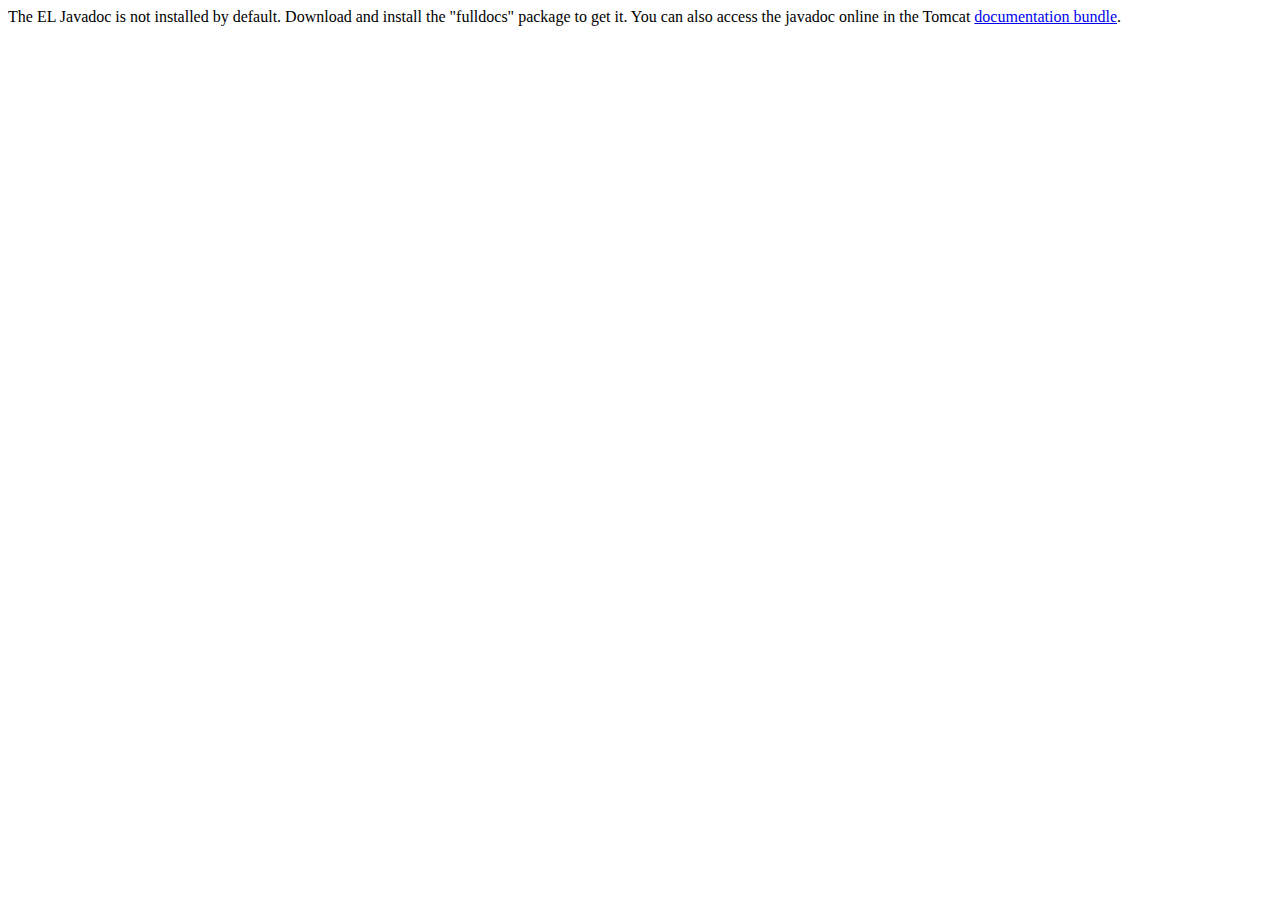
<file: runtime/base/webapps/docs/elapi/index.html>
<!--
  Licensed to the Apache Software Foundation (ASF) under one or more
  contributor license agreements.  See the NOTICE file distributed with
  this work for additional information regarding copyright ownership.
  The ASF licenses this file to You under the Apache License, Version 2.0
  (the "License"); you may not use this file except in compliance with
  the License.  You may obtain a copy of the License at

      http://www.apache.org/licenses/LICENSE-2.0

  Unless required by applicable law or agreed to in writing, software
  distributed under the License is distributed on an "AS IS" BASIS,
  WITHOUT WARRANTIES OR CONDITIONS OF ANY KIND, either express or implied.
  See the License for the specific language governing permissions and
  limitations under the License.
-->
<!DOCTYPE html>
<html>
    <head>
    <meta charset="UTF-8" />
    <title>API docs</title>
</head>

<body>

The EL Javadoc is not installed by default. Download and install
the "fulldocs" package to get it.

You can also access the javadoc online in the Tomcat
<a href="https://tomcat.apache.org/tomcat-8.5-doc/">
documentation bundle</a>.

</body>
</html>
</file>
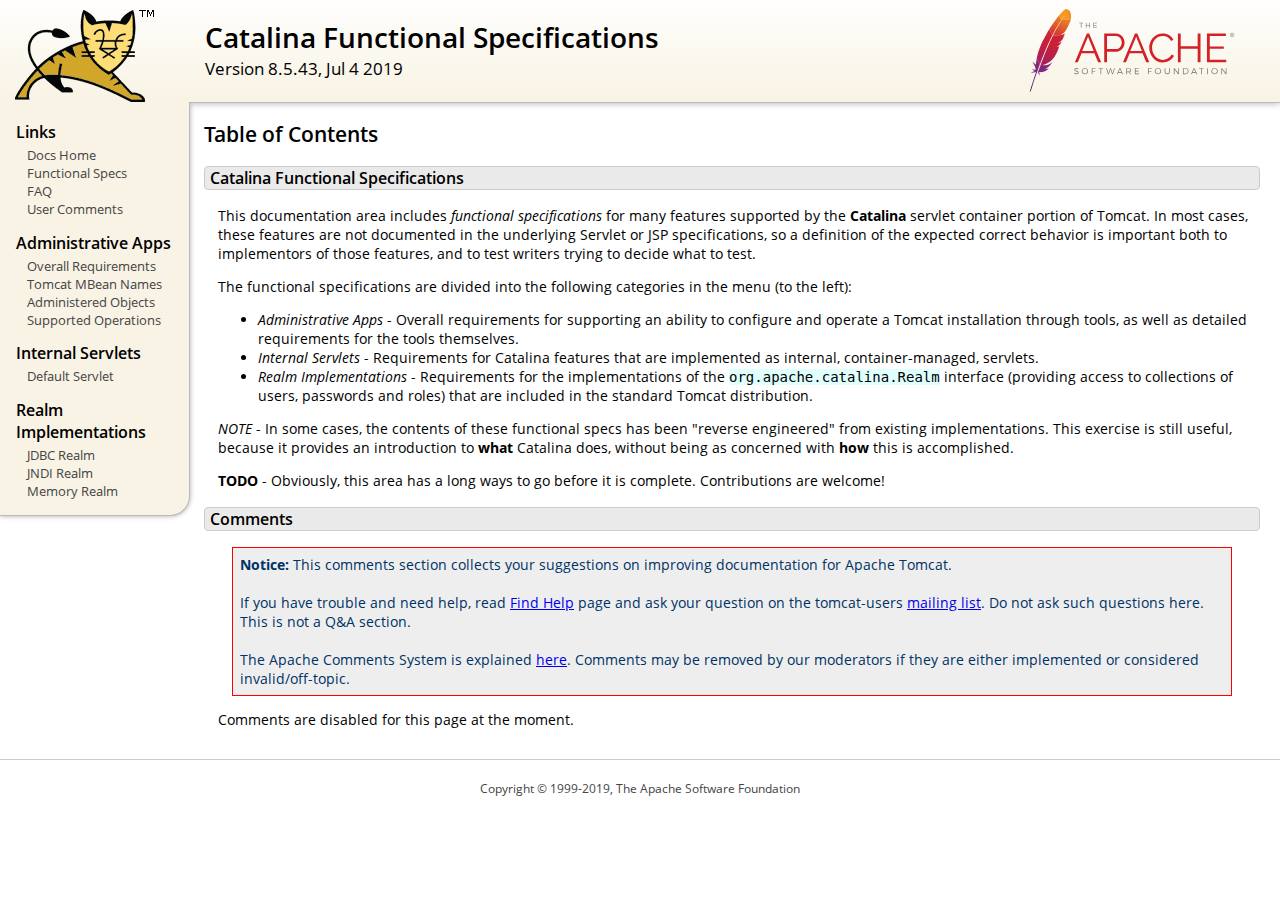
<file: runtime/base/webapps/docs/funcspecs/index.html>
<!DOCTYPE html SYSTEM "about:legacy-compat">
<html lang="en"><head><META http-equiv="Content-Type" content="text/html; charset=UTF-8"><link href="../images/docs-stylesheet.css" rel="stylesheet" type="text/css"><title>Catalina Functional Specifications (8.5.43) - Table of Contents</title><meta name="author" content="Craig R. McClanahan"><script type="application/javascript" data-comments-identifier="tomcat-8.5-doc/funcspecs/index">
    "use strict"; // Enable strict mode

    (function() {
      var thisScript = document.currentScript;
      if (!thisScript) { // Workaround for IE <= 11
        var scripts = document.getElementsByTagName("script");
        thisScript = scripts[scripts.length - 1];
      }
      document.addEventListener("DOMContentLoaded", (function() {
        var commentsDiv = document.getElementById("comments_thread");
        var commentsShortname = "tomcat";
        var commentsIdentifier = "https://tomcat.apache.org/" +
          thisScript.getAttribute("data-comments-identifier") + ".html";

        (function(w, d) {
          if (w.location.hostname.toLowerCase() == "tomcat.apache.org") {
            var s = d.createElement("script");
            s.type = "application/javascript";
            s.async = true;
            s.src = "https://comments.apache.org/show_comments.lua?site=" +
              encodeURIComponent(commentsShortname) +
              "&page=" + encodeURIComponent(commentsIdentifier);
            d.head.appendChild(s);
          } else {
            commentsDiv.appendChild(d.createTextNode("Comments are disabled for this page at the moment."));
          }
        })(window, document);
      }), false);
    })();
  </script></head><body><div id="wrapper"><header><div id="header"><div><div><div class="logo noPrint"><a href="https://tomcat.apache.org/"><img alt="Tomcat Home" src="../images/tomcat.png"></a></div><div style="height: 1px;"></div><div class="asfLogo noPrint"><a href="https://www.apache.org/" target="_blank"><img src="../images/asf-logo.svg" alt="The Apache Software Foundation" style="width: 266px; height: 83px;"></a></div><h1>Catalina Functional Specifications</h1><div class="versionInfo">
          Version 8.5.43,
          <time datetime="2019-07-04">Jul 4 2019</time></div><div style="height: 1px;"></div><div style="clear: left;"></div></div></div></div></header><div id="middle"><div><div id="mainLeft" class="noprint"><div><nav><div><h2>Links</h2><ul><li><a href="../index.html">Docs Home</a></li><li><a href="index.html">Functional Specs</a></li><li><a href="https://wiki.apache.org/tomcat/FAQ">FAQ</a></li><li><a href="#comments_section">User Comments</a></li></ul></div><div><h2>Administrative Apps</h2><ul><li><a href="fs-admin-apps.html">Overall Requirements</a></li><li><a href="mbean-names.html">Tomcat MBean Names</a></li><li><a href="fs-admin-objects.html">Administered Objects</a></li><li><a href="fs-admin-opers.html">Supported Operations</a></li></ul></div><div><h2>Internal Servlets</h2><ul><li><a href="fs-default.html">Default Servlet</a></li></ul></div><div><h2>Realm Implementations</h2><ul><li><a href="fs-jdbc-realm.html">JDBC Realm</a></li><li><a href="fs-jndi-realm.html">JNDI Realm</a></li><li><a href="fs-memory-realm.html">Memory Realm</a></li></ul></div></nav></div></div><div id="mainRight"><div id="content"><h2>Table of Contents</h2><h3 id="Catalina_Functional_Specifications">Catalina Functional Specifications</h3><div class="text">

<p>This documentation area includes <em>functional specifications</em> for
many features supported by the <strong>Catalina</strong> servlet container
portion of Tomcat.  In most cases, these features are not documented in the
underlying Servlet or JSP specifications, so a definition of the expected
correct behavior is important both to implementors of those features, and to
test writers trying to decide what to test.</p>

<p>The functional specifications are divided into the following categories
in the menu (to the left):</p>
<ul>
<li><em>Administrative Apps</em> - Overall requirements for supporting an
    ability to configure and operate a Tomcat installation through tools,
    as well as detailed requirements for the tools themselves.</li>
<li><em>Internal Servlets</em> - Requirements for Catalina features that are
    implemented as internal, container-managed, servlets.</li>
<li><em>Realm Implementations</em> - Requirements for the implementations of
    the <code>org.apache.catalina.Realm</code> interface (providing access to
    collections of users, passwords and roles) that are included in the
    standard Tomcat distribution.</li>
</ul>

<p><em>NOTE</em> - In some cases, the contents of these functional specs has
been "reverse engineered" from existing implementations.  This exercise is
still useful, because it provides an introduction to <strong>what</strong>
Catalina does, without being as concerned with <strong>how</strong> this is
accomplished.</p>

<p><strong>TODO</strong> - Obviously, this area has a long ways to go before
it is complete.  Contributions are welcome!</p>

</div><div class="noprint"><h3 id="comments_section">
                  Comments
                </h3><div class="text"><p class="notice"><strong>Notice:</strong> This comments section collects your suggestions
                    on improving documentation for Apache Tomcat.<br><br>
                    If you have trouble and need help, read
                    <a href="https://tomcat.apache.org/findhelp.html">Find Help</a> page
                    and ask your question on the tomcat-users
                    <a href="https://tomcat.apache.org/lists.html">mailing list</a>.
                    Do not ask such questions here. This is not a Q&amp;A section.<br><br>
                    The Apache Comments System is explained <a href="../comments.html">here</a>.
                    Comments may be removed by our moderators if they are either
                    implemented or considered invalid/off-topic.
                  </p><div id="comments_thread"></div></div></div></div></div></div></div><footer><div id="footer">
    Copyright &copy; 1999-2019, The Apache Software Foundation
  </div></footer></div></body></html>
</file>
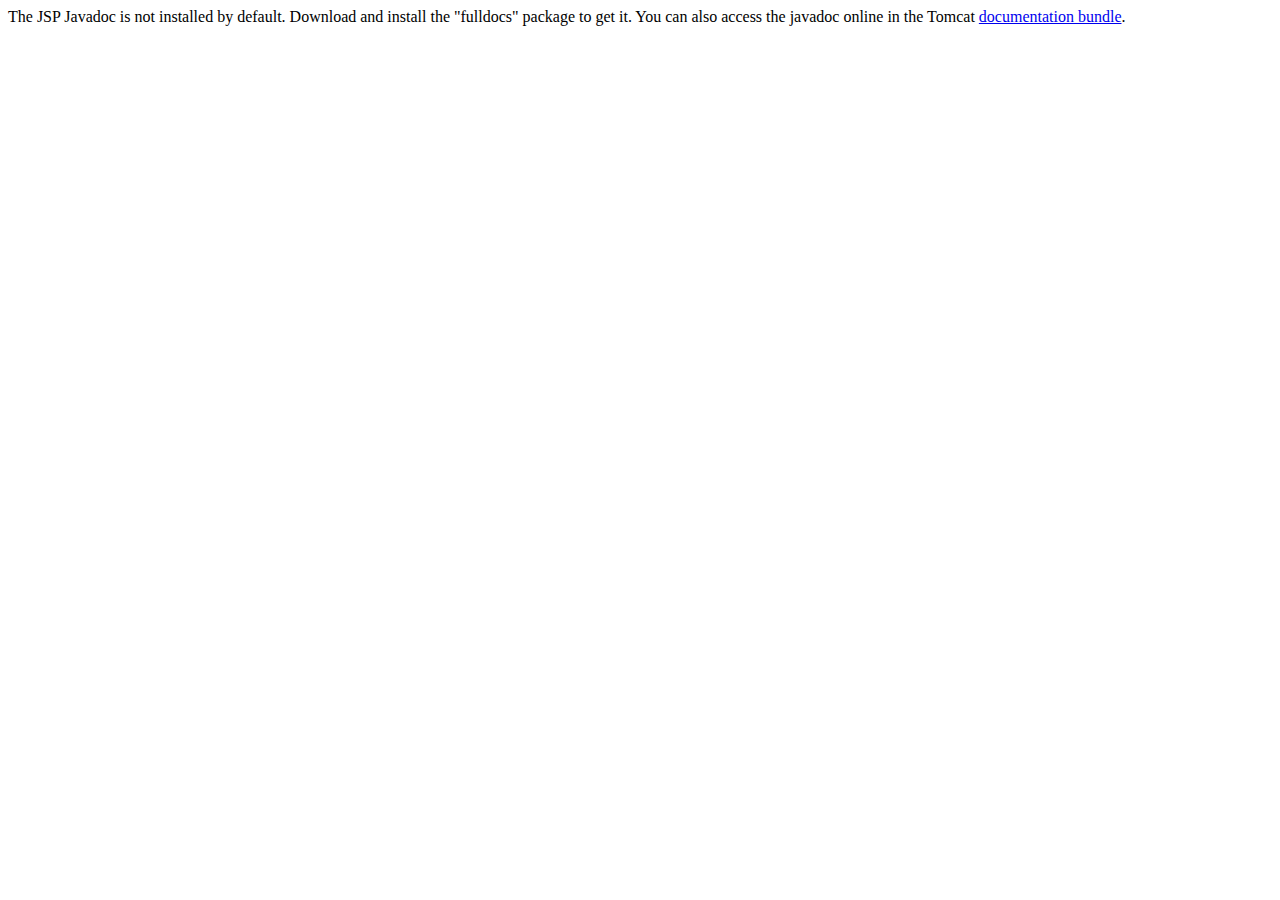
<file: runtime/base/webapps/docs/jspapi/index.html>
<!--
  Licensed to the Apache Software Foundation (ASF) under one or more
  contributor license agreements.  See the NOTICE file distributed with
  this work for additional information regarding copyright ownership.
  The ASF licenses this file to You under the Apache License, Version 2.0
  (the "License"); you may not use this file except in compliance with
  the License.  You may obtain a copy of the License at

      http://www.apache.org/licenses/LICENSE-2.0

  Unless required by applicable law or agreed to in writing, software
  distributed under the License is distributed on an "AS IS" BASIS,
  WITHOUT WARRANTIES OR CONDITIONS OF ANY KIND, either express or implied.
  See the License for the specific language governing permissions and
  limitations under the License.
-->
<!DOCTYPE html>
<html>
    <head>
    <meta charset="UTF-8" />
    <title>API docs</title>
</head>

<body>

The JSP Javadoc is not installed by default. Download and install
the "fulldocs" package to get it.

You can also access the javadoc online in the Tomcat
<a href="https://tomcat.apache.org/tomcat-8.5-doc/">
documentation bundle</a>.

</body>
</html>
</file>
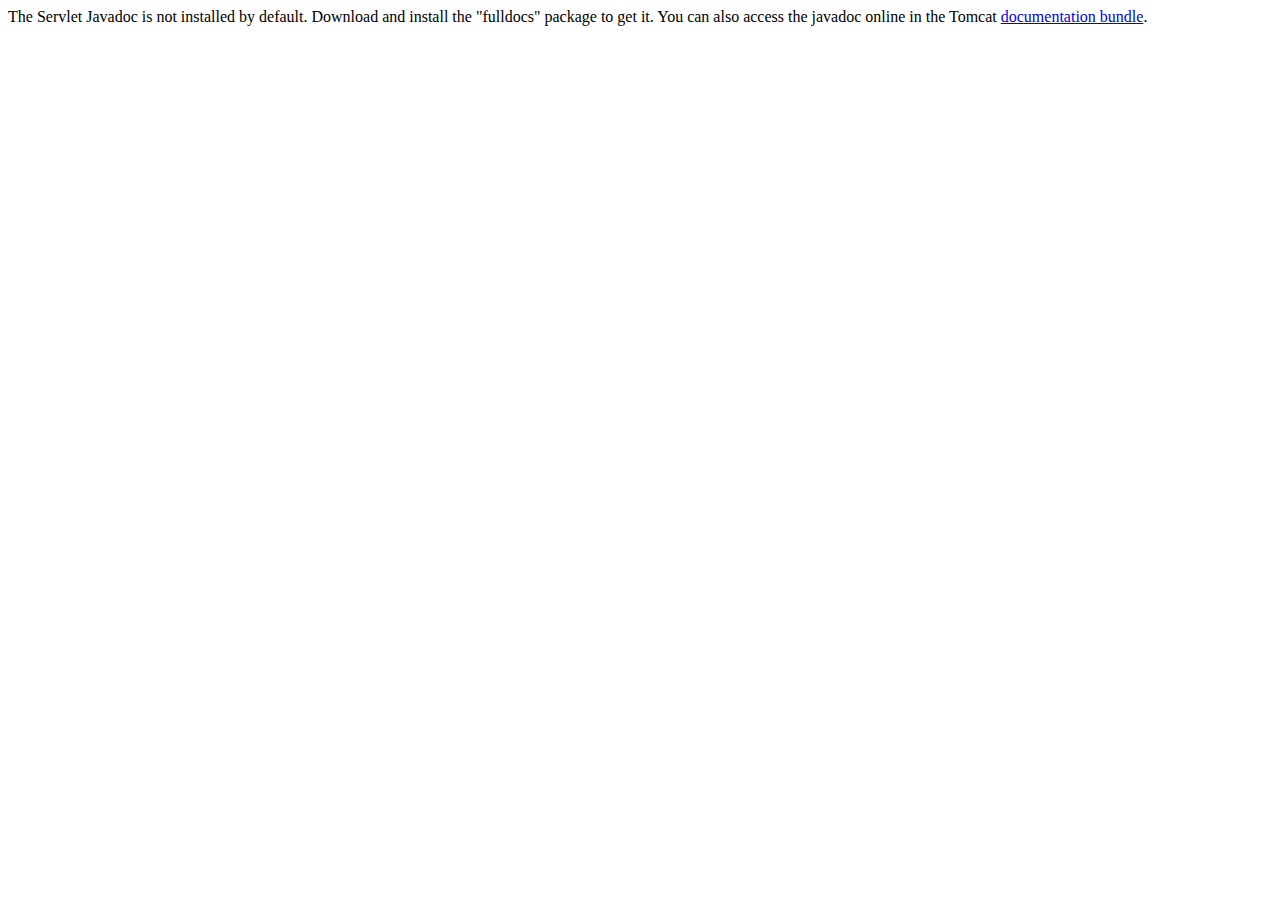
<file: runtime/base/webapps/docs/servletapi/index.html>
<!--
  Licensed to the Apache Software Foundation (ASF) under one or more
  contributor license agreements.  See the NOTICE file distributed with
  this work for additional information regarding copyright ownership.
  The ASF licenses this file to You under the Apache License, Version 2.0
  (the "License"); you may not use this file except in compliance with
  the License.  You may obtain a copy of the License at

      http://www.apache.org/licenses/LICENSE-2.0

  Unless required by applicable law or agreed to in writing, software
  distributed under the License is distributed on an "AS IS" BASIS,
  WITHOUT WARRANTIES OR CONDITIONS OF ANY KIND, either express or implied.
  See the License for the specific language governing permissions and
  limitations under the License.
-->
<!DOCTYPE html>
<html>
    <head>
    <meta charset="UTF-8" />
    <title>API docs</title>
</head>

<body>

The Servlet Javadoc is not installed by default. Download and install
the "fulldocs" package to get it.

You can also access the javadoc online in the Tomcat
<a href="https://tomcat.apache.org/tomcat-8.5-doc/">
documentation bundle</a>.

</body>
</html>
</file>
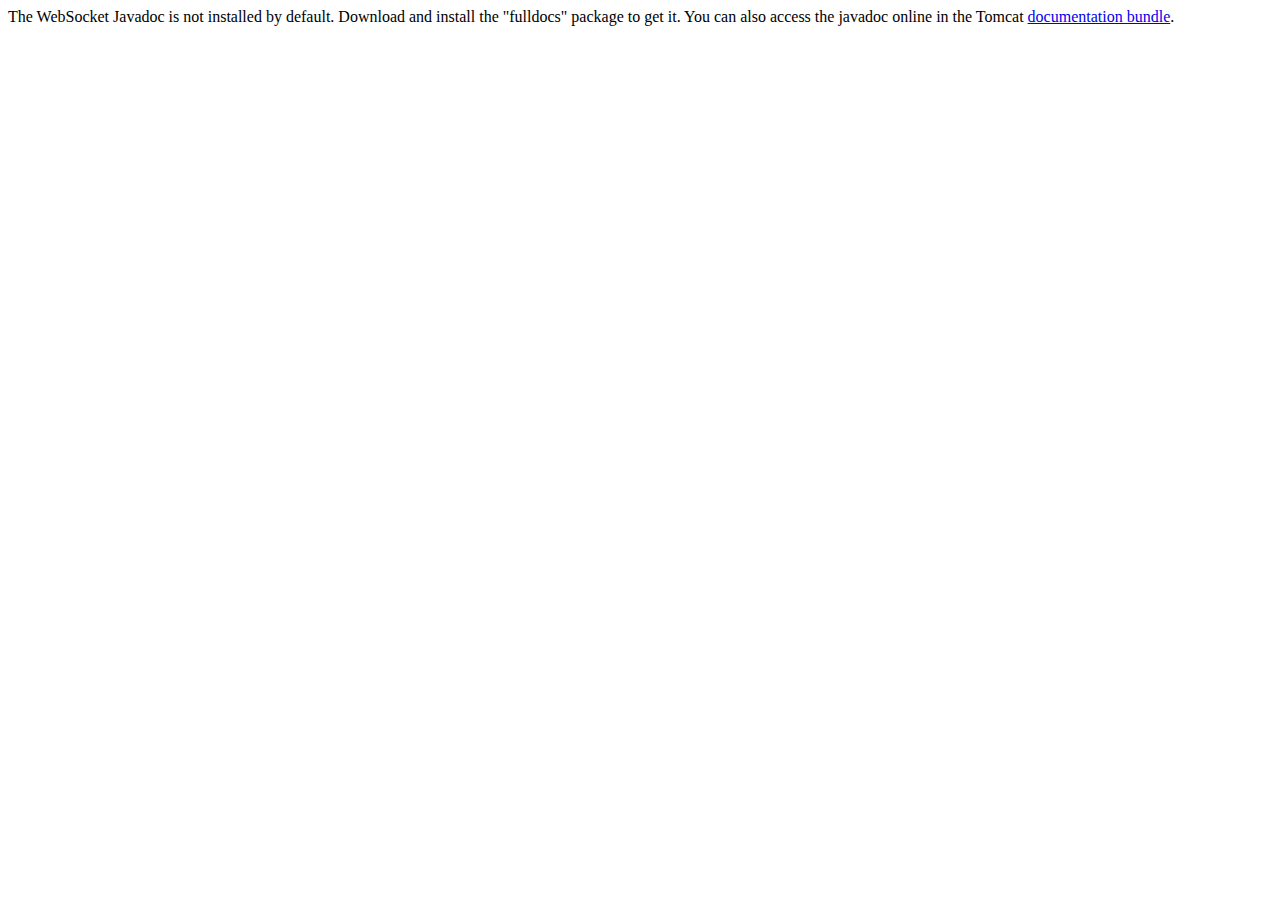
<file: runtime/base/webapps/docs/websocketapi/index.html>
<!--
  Licensed to the Apache Software Foundation (ASF) under one or more
  contributor license agreements.  See the NOTICE file distributed with
  this work for additional information regarding copyright ownership.
  The ASF licenses this file to You under the Apache License, Version 2.0
  (the "License"); you may not use this file except in compliance with
  the License.  You may obtain a copy of the License at

      http://www.apache.org/licenses/LICENSE-2.0

  Unless required by applicable law or agreed to in writing, software
  distributed under the License is distributed on an "AS IS" BASIS,
  WITHOUT WARRANTIES OR CONDITIONS OF ANY KIND, either express or implied.
  See the License for the specific language governing permissions and
  limitations under the License.
-->
<!DOCTYPE html>
<html>
    <head>
    <meta charset="UTF-8" />
    <title>API docs</title>
</head>

<body>

The WebSocket Javadoc is not installed by default. Download and install
the "fulldocs" package to get it.

You can also access the javadoc online in the Tomcat
<a href="https://tomcat.apache.org/tomcat-8.5-doc/">
documentation bundle</a>.

</body>
</html>
</file>
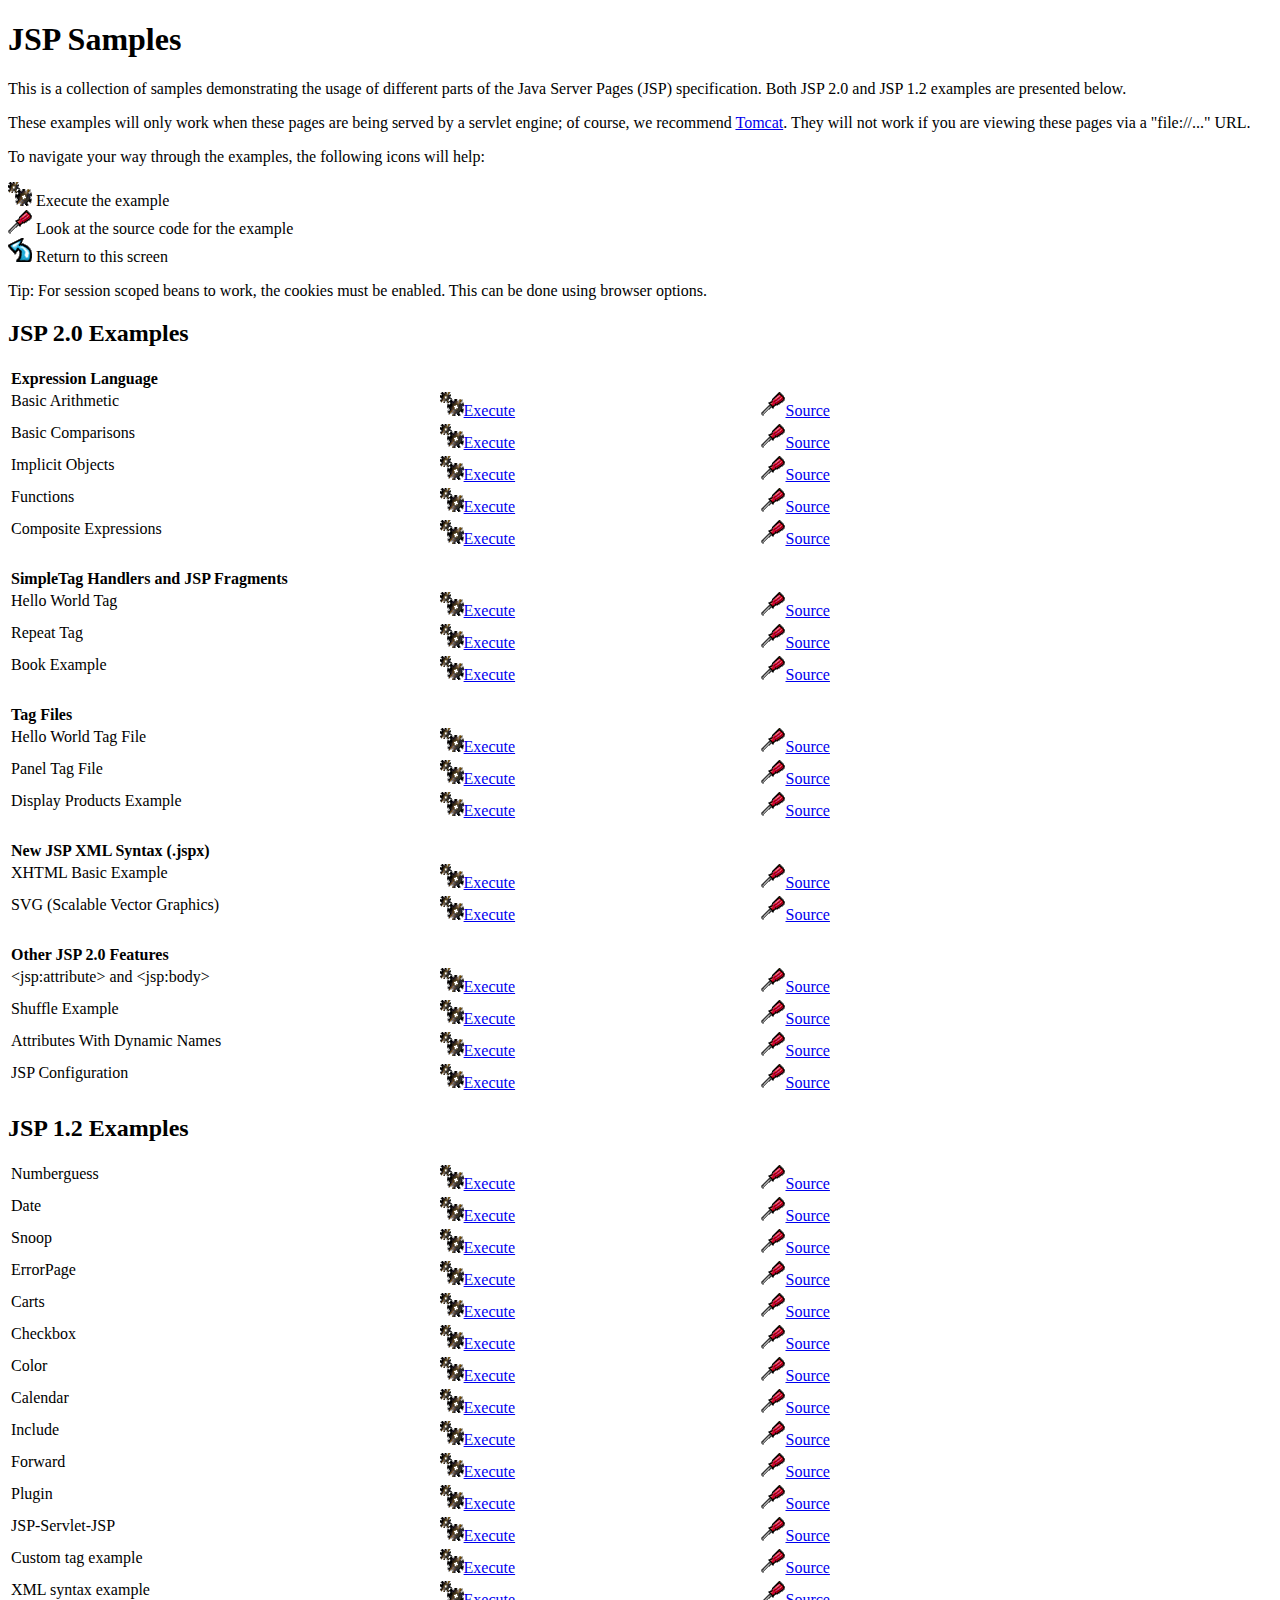
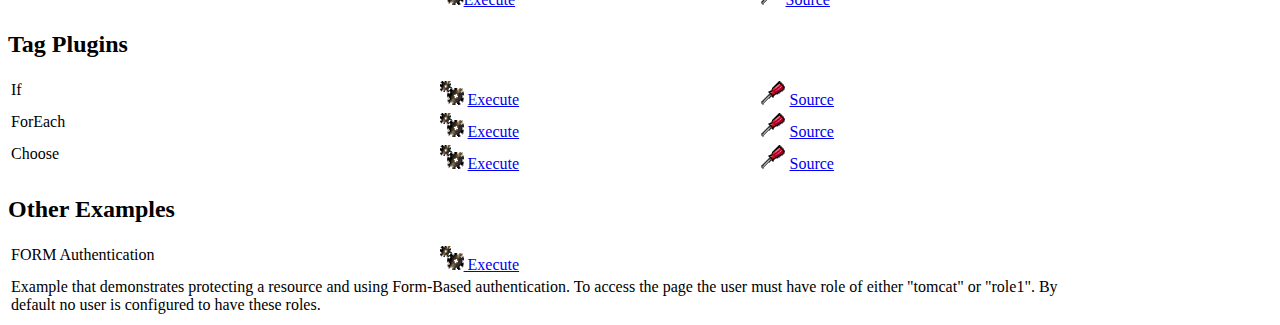
<file: runtime/base/webapps/examples/jsp/index.html>
<!--
 Licensed to the Apache Software Foundation (ASF) under one or more
  contributor license agreements.  See the NOTICE file distributed with
  this work for additional information regarding copyright ownership.
  The ASF licenses this file to You under the Apache License, Version 2.0
  (the "License"); you may not use this file except in compliance with
  the License.  You may obtain a copy of the License at

      http://www.apache.org/licenses/LICENSE-2.0

  Unless required by applicable law or agreed to in writing, software
  distributed under the License is distributed on an "AS IS" BASIS,
  WITHOUT WARRANTIES OR CONDITIONS OF ANY KIND, either express or implied.
  See the License for the specific language governing permissions and
  limitations under the License.
-->
<!DOCTYPE html><html lang="en">
<head>
   <meta charset="UTF-8"/>
   <meta name="Author" content="Anil K. Vijendran" />
   <title>JSP Examples</title>
   <style type="text/css">
   img { border: 0; }
   th { text-align: left; }
   tr { vertical-align: top; }
   </style>
</head>
<body>
<h1>JSP
Samples</h1>
<p>This is a collection of samples demonstrating the usage of different
parts of the Java Server Pages (JSP) specification.  Both JSP 2.0 and
JSP 1.2 examples are presented below.
<p>These examples will only work when these pages are being served by a
servlet engine; of course, we recommend
<a href="https://tomcat.apache.org/">Tomcat</a>.
They will not work if you are viewing these pages via a
"file://..." URL.
<p>To navigate your way through the examples, the following icons will
help:</p>
<ul style="list-style-type: none; padding-left: 0;">
<li><img src="images/execute.gif" alt=""> Execute the example</li>
<li><img src="images/code.gif" alt=""> Look at the source code for the example</li>
<li><img src="images/return.gif" alt=""> Return to this screen</li>
</ul>

<p>Tip: For session scoped beans to work, the cookies must be enabled.
This can be done using browser options.</p>
<h2>JSP 2.0 Examples</h2>

<table style="width: 85%;">
<tr>
<th colspan="3">Expression Language</th>
</tr>

<tr>
<td>Basic Arithmetic</td>
<td style="width: 30%;"><a href="jsp2/el/basic-arithmetic.jsp"><img src="images/execute.gif" alt=""></a><a href="jsp2/el/basic-arithmetic.jsp">Execute</a></td>

<td style="width: 30%;"><a href="jsp2/el/basic-arithmetic.html"><img src="images/code.gif" alt=""></a><a href="jsp2/el/basic-arithmetic.html">Source</a></td>
</tr>

<tr>
<td>Basic Comparisons</td>
<td style="width: 30%;"><a href="jsp2/el/basic-comparisons.jsp"><img src="images/execute.gif" alt=""></a><a href="jsp2/el/basic-comparisons.jsp">Execute</a></td>

<td style="width: 30%;"><a href="jsp2/el/basic-comparisons.html"><img src="images/code.gif" alt=""></a><a href="jsp2/el/basic-comparisons.html">Source</a></td>
</tr>

<tr>
<td>Implicit Objects</td>
<td style="width: 30%;"><a href="jsp2/el/implicit-objects.jsp?foo=bar"><img src="images/execute.gif" alt=""></a><a href="jsp2/el/implicit-objects.jsp?foo=bar">Execute</a></td>

<td style="width: 30%;"><a href="jsp2/el/implicit-objects.html"><img src="images/code.gif" alt=""></a><a href="jsp2/el/implicit-objects.html">Source</a></td>
</tr>
<tr>

<td>Functions</td>
<td style="width: 30%;"><a href="jsp2/el/functions.jsp?foo=JSP+2.0"><img src="images/execute.gif" alt=""></a><a href="jsp2/el/functions.jsp?foo=JSP+2.0">Execute</a></td>

<td style="width: 30%;"><a href="jsp2/el/functions.html"><img src="images/code.gif" alt=""></a><a href="jsp2/el/functions.html">Source</a></td>
</tr>

<tr>
<td>Composite Expressions</td>
<td style="width: 30%;"><a href="jsp2/el/composite.jsp"><img src="images/execute.gif" alt=""></a><a href="jsp2/el/composite.jsp">Execute</a></td>

<td style="width: 30%;"><a href="jsp2/el/composite.html"><img src="images/code.gif" alt=""></a><a href="jsp2/el/composite.html">Source</a></td>
</tr>


<tr>
<th colspan="3"><br />SimpleTag Handlers and JSP Fragments</th>
</tr>

<tr>
<td>Hello World Tag</td>
<td style="width: 30%;"><a href="jsp2/simpletag/hello.jsp"><img src="images/execute.gif" alt=""></a><a href="jsp2/simpletag/hello.jsp">Execute</a></td>

<td style="width: 30%;"><a href="jsp2/simpletag/hello.html"><img src="images/code.gif" alt=""></a><a href="jsp2/simpletag/hello.html">Source</a></td>
</tr>

<tr>
<td>Repeat Tag</td>
<td style="width: 30%;"><a href="jsp2/simpletag/repeat.jsp"><img src="images/execute.gif" alt=""></a><a href="jsp2/simpletag/repeat.jsp">Execute</a></td>

<td style="width: 30%;"><a href="jsp2/simpletag/repeat.html"><img src="images/code.gif" alt=""></a><a href="jsp2/simpletag/repeat.html">Source</a></td>
</tr>

<tr>
<td>Book Example</td>
<td style="width: 30%;"><a href="jsp2/simpletag/book.jsp"><img src="images/execute.gif" alt=""></a><a href="jsp2/simpletag/book.jsp">Execute</a></td>

<td style="width: 30%;"><a href="jsp2/simpletag/book.html"><img src="images/code.gif" alt=""></a><a href="jsp2/simpletag/book.html">Source</a></td>
</tr>

<tr>
<th colspan="3"><br />Tag Files</th>
</tr>

<tr>
<td>Hello World Tag File</td>
<td style="width: 30%;"><a href="jsp2/tagfiles/hello.jsp"><img src="images/execute.gif" alt=""></a><a href="jsp2/tagfiles/hello.jsp">Execute</a></td>

<td style="width: 30%;"><a href="jsp2/tagfiles/hello.html"><img src="images/code.gif" alt=""></a><a href="jsp2/tagfiles/hello.html">Source</a></td>
</tr>

<tr>
<td>Panel Tag File</td>
<td style="width: 30%;"><a href="jsp2/tagfiles/panel.jsp"><img src="images/execute.gif" alt=""></a><a href="jsp2/tagfiles/panel.jsp">Execute</a></td>

<td style="width: 30%;"><a href="jsp2/tagfiles/panel.html"><img src="images/code.gif" alt=""></a><a href="jsp2/tagfiles/panel.html">Source</a></td>
</tr>

<tr>
<td>Display Products Example</td>
<td style="width: 30%;"><a href="jsp2/tagfiles/products.jsp"><img src="images/execute.gif" alt=""></a><a href="jsp2/tagfiles/products.jsp">Execute</a></td>

<td style="width: 30%;"><a href="jsp2/tagfiles/products.html"><img src="images/code.gif" alt=""></a><a href="jsp2/tagfiles/products.html">Source</a></td>
</tr>

<tr>
<th colspan="3"><br />New JSP XML Syntax (.jspx)</th>
</tr>

<tr>
<td>XHTML Basic Example</td>
<td style="width: 30%;"><a href="jsp2/jspx/basic.jspx"><img src="images/execute.gif" alt=""></a><a href="jsp2/jspx/basic.jspx">Execute</a></td>

<td style="width: 30%;"><a href="jsp2/jspx/basic.html"><img src="images/code.gif" alt=""></a><a href="jsp2/jspx/basic.html">Source</a></td>
</tr>

<tr>
<td>SVG (Scalable Vector Graphics)</td>
<td style="width: 30%;"><a href="jsp2/jspx/svgexample.html"><img src="images/execute.gif" alt=""></a><a href="jsp2/jspx/svgexample.html">Execute</a></td>

<td style="width: 30%;"><a href="jsp2/jspx/textRotate.html"><img src="images/code.gif" alt=""></a><a href="jsp2/jspx/textRotate.html">Source</a></td>
</tr>

<tr>
<th colspan="3"><br />Other JSP 2.0 Features</th>
</tr>

<tr>
<td>&lt;jsp:attribute&gt; and &lt;jsp:body&gt;</td>
<td style="width: 30%;"><a href="jsp2/jspattribute/jspattribute.jsp"><img src="images/execute.gif" alt=""></a><a href="jsp2/jspattribute/jspattribute.jsp">Execute</a></td>

<td style="width: 30%;"><a href="jsp2/jspattribute/jspattribute.html"><img src="images/code.gif" alt=""></a><a href="jsp2/jspattribute/jspattribute.html">Source</a></td>
</tr>

<tr>
<td>Shuffle Example</td>
<td style="width: 30%;"><a href="jsp2/jspattribute/shuffle.jsp"><img src="images/execute.gif" alt=""></a><a href="jsp2/jspattribute/shuffle.jsp">Execute</a></td>

<td style="width: 30%;"><a href="jsp2/jspattribute/shuffle.html"><img src="images/code.gif" alt=""></a><a href="jsp2/jspattribute/shuffle.html">Source</a></td>
</tr>

<tr>
<td>Attributes With Dynamic Names</td>
<td style="width: 30%;"><a href="jsp2/misc/dynamicattrs.jsp"><img src="images/execute.gif" alt=""></a><a href="jsp2/misc/dynamicattrs.jsp">Execute</a></td>

<td style="width: 30%;"><a href="jsp2/misc/dynamicattrs.html"><img src="images/code.gif" alt=""></a><a href="jsp2/misc/dynamicattrs.html">Source</a></td>
</tr>

<tr>
<td>JSP Configuration</td>
<td style="width: 30%;"><a href="jsp2/misc/config.jsp"><img src="images/execute.gif" alt=""></a><a href="jsp2/misc/config.jsp">Execute</a></td>

<td style="width: 30%;"><a href="jsp2/misc/config.html"><img src="images/code.gif" alt=""></a><a href="jsp2/misc/config.html">Source</a></td>
</tr>

</table>

<h2>JSP 1.2 Examples</h2>
<table style="width: 85%;">
<tr>
<td>Numberguess</td>

<td style="width: 30%;"><a href="num/numguess.jsp"><img src="images/execute.gif" alt=""></a><a href="num/numguess.jsp">Execute</a></td>

<td style="width: 30%;"><a href="num/numguess.html"><img src="images/code.gif" alt=""></a><a href="num/numguess.html">Source</a></td>
</tr>

<tr>
<td>Date</td>

<td style="width: 30%;"><a href="dates/date.jsp"><img src="images/execute.gif" alt=""></a><a href="dates/date.jsp">Execute</a></td>

<td style="width: 30%;"><a href="dates/date.html"><img src="images/code.gif" alt=""></a><a href="dates/date.html">Source</a></td>
</tr>

<tr>
<td>Snoop</td>

<td style="width: 30%;"><a href="snp/snoop.jsp"><img src="images/execute.gif" alt=""></a><a href="snp/snoop.jsp">Execute</a></td>

<td style="width: 30%;"><a href="snp/snoop.html"><img src="images/code.gif" alt=""></a><a href="snp/snoop.html">Source</a></td>
</tr>

<tr>
<td>ErrorPage</td>

<td style="width: 30%;"><a href="error/error.html"><img src="images/execute.gif" alt=""></a><a href="error/error.html">Execute</a></td>

<td style="width: 30%;"><a href="error/er.html"><img src="images/code.gif" alt=""></a><a href="error/er.html">Source</a></td>
</tr>

<tr>
<td>Carts</td>

<td style="width: 30%;"><a href="sessions/carts.html"><img src="images/execute.gif" alt=""></a><a href="sessions/carts.html">Execute</a></td>

<td style="width: 30%;"><a href="sessions/crt.html"><img src="images/code.gif" alt=""></a><a href="sessions/crt.html">Source</a></td>
</tr>

<tr>
<td>Checkbox</td>

<td style="width: 30%;"><a href="checkbox/check.html"><img src="images/execute.gif" alt=""></a><a href="checkbox/check.html">Execute</a></td>

<td style="width: 30%;"><a href="checkbox/cresult.html"><img src="images/code.gif" alt=""></a><a href="checkbox/cresult.html">Source</a></td>
</tr>

<tr>
<td>Color</td>

<td style="width: 30%;"><a href="colors/colors.html"><img src="images/execute.gif" alt=""></a><a href="colors/colors.html">Execute</a></td>

<td style="width: 30%;"><a href="colors/clr.html"><img src="images/code.gif" alt=""></a><a href="colors/clr.html">Source</a></td>
</tr>

<tr>
<td>Calendar</td>

<td style="width: 30%;"><a href="cal/login.html"><img src="images/execute.gif" alt=""></a><a href="cal/login.html">Execute</a></td>

<td style="width: 30%;"><a href="cal/calendar.html"><img src="images/code.gif" alt=""></a><a href="cal/calendar.html">Source</a></td>
</tr>

<tr>
<td>Include</td>

<td style="width: 30%;"><a href="include/include.jsp"><img src="images/execute.gif" alt=""></a><a href="include/include.jsp">Execute</a></td>

<td style="width: 30%;"><a href="include/inc.html"><img src="images/code.gif" alt=""></a><a href="include/inc.html">Source</a></td>
</tr>

<tr>
<td>Forward</td>

<td style="width: 30%;"><a href="forward/forward.jsp"><img src="images/execute.gif" alt=""></a><a href="forward/forward.jsp">Execute</a></td>

<td style="width: 30%;"><a href="forward/fwd.html"><img src="images/code.gif" alt=""></a><a href="forward/fwd.html">Source</a></td>
</tr>

<tr>
<td>Plugin</td>

<td style="width: 30%;"><a href="plugin/plugin.jsp"><img src="images/execute.gif" alt=""></a><a href="plugin/plugin.jsp">Execute</a></td>

<td style="width: 30%;"><a href="plugin/plugin.html"><img src="images/code.gif" alt=""></a><a href="plugin/plugin.html">Source</a></td>
</tr>

<tr>
<td>JSP-Servlet-JSP</td>

<td style="width: 30%;"><a href="jsptoserv/jsptoservlet.jsp"><img src="images/execute.gif" alt=""></a><a href="jsptoserv/jsptoservlet.jsp">Execute</a></td>

<td style="width: 30%;"><a href="jsptoserv/jts.html"><img src="images/code.gif" alt=""></a><a href="jsptoserv/jts.html">Source</a></td>
</tr>

<tr>
<td>Custom tag example</td>

<td style="width: 30%;"><a href="simpletag/foo.jsp"><img src="images/execute.gif" alt=""></a><a href="simpletag/foo.jsp">Execute</a></td>

<td style="width: 30%;"><a href="simpletag/foo.html"><img src="images/code.gif" alt=""></a><a href="simpletag/foo.html">Source</a></td>
</tr>

<tr>
<td>XML syntax example</td>
<td style="width: 30%;"><a href="xml/xml.jsp"><img src="images/execute.gif" alt=""></a><a href="xml/xml.jsp">Execute</a></td>

<td style="width: 30%;"><a href="xml/xml.html"><img src="images/code.gif" alt=""></a><a href="xml/xml.html">Source</a></td>
</tr>

</table>

<h2>Tag Plugins</h2>
<table style="width: 85%;">

<tr>
  <td>If</td>
  <td style="width: 30%;">
    <a href="tagplugin/if.jsp"><img src="images/execute.gif" alt=""></a>
    <a href="tagplugin/if.jsp">Execute</a>
  </td>
  <td style="width: 30%;">
    <a href="tagplugin/if.html"><img src="images/code.gif" alt=""></a>
    <a href="tagplugin/if.html">Source</a>
  </td>
</tr>

<tr>
  <td>ForEach</td>
  <td style="width: 30%;">
    <a href="tagplugin/foreach.jsp"><img src="images/execute.gif" alt=""></a>
    <a href="tagplugin/foreach.jsp">Execute</a>
  </td>
  <td style="width: 30%;">
    <a href="tagplugin/foreach.html"><img src="images/code.gif" alt=""></a>
    <a href="tagplugin/foreach.html">Source</a>
  </td>
</tr>

<tr>
  <td>Choose</td>
  <td style="width: 30%;">
    <a href="tagplugin/choose.jsp"><img src="images/execute.gif" alt=""></a>
    <a href="tagplugin/choose.jsp">Execute</a>
  </td>
  <td style="width: 30%;">
    <a href="tagplugin/choose.html"><img src="images/code.gif" alt=""></a>
    <a href="tagplugin/choose.html">Source</a>
  </td>
</tr>

</table>

<h2>Other Examples</h2>
<table style="width: 85%;">

<tr>
  <td>FORM Authentication</td>
  <td style="width: 30%;">
    <a href="security/protected/index.jsp"><img src="images/execute.gif" alt=""> Execute</a>
  </td>
  <td style="width: 30%;"></td>
</tr>
<tr>
  <td colspan="3">Example that demonstrates protecting a resource and
    using Form-Based authentication. To access the page the user must
    have role of either "tomcat" or "role1". By default no user
    is configured to have these roles.</td>
</tr>

</table>
</body>
</html>
</file>
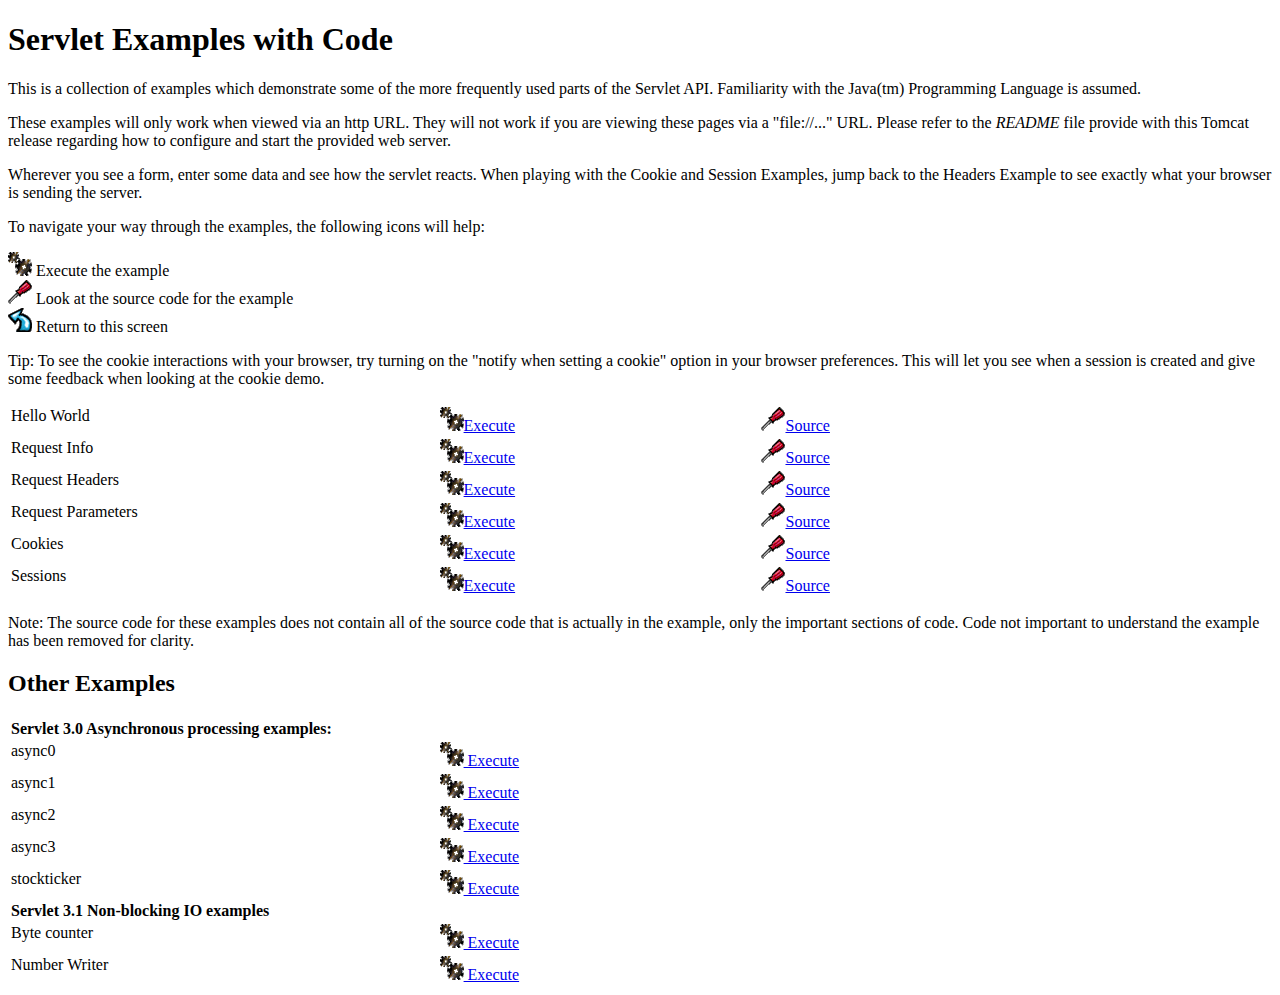
<file: runtime/base/webapps/examples/servlets/index.html>
<!--
 Licensed to the Apache Software Foundation (ASF) under one or more
  contributor license agreements.  See the NOTICE file distributed with
  this work for additional information regarding copyright ownership.
  The ASF licenses this file to You under the Apache License, Version 2.0
  (the "License"); you may not use this file except in compliance with
  the License.  You may obtain a copy of the License at

      http://www.apache.org/licenses/LICENSE-2.0

  Unless required by applicable law or agreed to in writing, software
  distributed under the License is distributed on an "AS IS" BASIS,
  WITHOUT WARRANTIES OR CONDITIONS OF ANY KIND, either express or implied.
  See the License for the specific language governing permissions and
  limitations under the License.
-->
<!DOCTYPE html><html lang="en">
<head>
   <meta charset="UTF-8" />
   <meta name="Author" content="Anil K. Vijendran" />
   <title>Servlet Examples</title>
   <style type="text/css">
   img { border: 0; }
   th { text-align: left; }
   tr { vertical-align: top; }
   </style>
</head>
<body>
<h1>Servlet
Examples with Code</h1>
<p>This is a collection of examples which demonstrate some of the more
frequently used parts of the Servlet API. Familiarity with the Java(tm)
Programming Language is assumed.
<p>These examples will only work when viewed via an http URL. They will
not work if you are viewing these pages via a "file://..." URL. Please
refer to the <i>README</i> file provide with this Tomcat release regarding
how to configure and start the provided web server.
<p>Wherever you see a form, enter some data and see how the servlet reacts.
When playing with the Cookie and Session Examples, jump back to the Headers
Example to see exactly what your browser is sending the server.
<p>To navigate your way through the examples, the following icons will
help:</p>
<ul style="list-style-type: none; padding-left: 0;">
<li><img src="images/execute.gif" alt=""> Execute the example</li>
<li><img src="images/code.gif" alt=""> Look at the source code for the example</li>
<li><img src="images/return.gif" alt=""> Return to this screen</li>
</ul>

<p>Tip: To see the cookie interactions with your browser, try turning on
the "notify when setting a cookie" option in your browser preferences.
This will let you see when a session is created and give some feedback
when looking at the cookie demo.</p>
<table style="width: 85%;" >
<tr>
<td>Hello World</td>

<td style="width: 30%;"><a href="servlet/HelloWorldExample"><img SRC="images/execute.gif" alt=""></a><a href="servlet/HelloWorldExample">Execute</a></td>

<td style="width: 30%;"><a href="helloworld.html"><img SRC="images/code.gif" alt=""></a><a href="helloworld.html">Source</a></td>
</tr>

<tr>
<td>Request Info</td>

<td style="width: 30%;"><a href="servlet/RequestInfoExample"><img SRC="images/execute.gif" alt=""></a><a href="servlet/RequestInfoExample">Execute</a></td>

<td style="width: 30%;"><a href="reqinfo.html"><img SRC="images/code.gif" alt=""></a><a href="reqinfo.html">Source</a></td>
</tr>

<tr>
<td>Request Headers</td>

<td style="width: 30%;"><a href="servlet/RequestHeaderExample"><img SRC="images/execute.gif" alt=""></a><a href="servlet/RequestHeaderExample">Execute</a></td>

<td style="width: 30%;"><a href="reqheaders.html"><img SRC="images/code.gif" alt=""></a><a href="reqheaders.html">Source</a></td>
</tr>

<tr>
<td>Request Parameters</td>

<td style="width: 30%;"><a href="servlet/RequestParamExample"><img SRC="images/execute.gif" alt=""></a><a href="servlet/RequestParamExample">Execute</a></td>

<td style="width: 30%;"><a href="reqparams.html"><img SRC="images/code.gif" alt=""></a><a href="reqparams.html">Source</a></td>
</tr>

<tr>
<td>Cookies</td>

<td style="width: 30%;"><a href="servlet/CookieExample"><img SRC="images/execute.gif" alt=""></a><a href="servlet/CookieExample">Execute</a></td>

<td style="width: 30%;"><a href="cookies.html"><img SRC="images/code.gif" alt=""></a><a href="cookies.html">Source</a></td>
</tr>

<tr>
<td>Sessions</td>

<td style="width: 30%;"><a href="servlet/SessionExample"><img SRC="images/execute.gif" alt=""></a><a href="servlet/SessionExample">Execute</a></td>

<td style="width: 30%;"><a href="sessions.html"><img SRC="images/code.gif" alt=""></a><a href="sessions.html">Source</a></td>
</tr>
</table>

<p>Note: The source code for these examples does not contain all of the
source code that is actually in the example, only the important sections
of code. Code not important to understand the example has been removed
for clarity.</p>

<h2>Other Examples</h2>
<table style="width: 85%;" >

<tr>
  <th colspan="3">Servlet 3.0 Asynchronous processing examples:</th>
</tr>
<tr>
  <td>async0</td>
  <td style="width: 30%;">
    <a href="../async/async0"><img SRC="images/execute.gif" alt=""> Execute</a>
  </td>
  <td style="width: 30%;"></td>
</tr>
<tr>
  <td>async1</td>
  <td style="width: 30%;">
    <a href="../async/async1"><img SRC="images/execute.gif" alt=""> Execute</a>
  </td>
  <td style="width: 30%;"></td>
</tr>
<tr>
  <td>async2</td>
  <td style="width: 30%;">
    <a href="../async/async2"><img SRC="images/execute.gif" alt=""> Execute</a>
  </td>
  <td style="width: 30%;"></td>
</tr>
<tr>
  <td>async3</td>
  <td style="width: 30%;">
    <a href="../async/async3"><img SRC="images/execute.gif" alt=""> Execute</a>
  </td>
  <td style="width: 30%;"></td>
</tr>
<tr>
  <td>stockticker</td>
  <td style="width: 30%;">
    <a href="../async/stockticker"><img SRC="images/execute.gif" alt=""> Execute</a>
  </td>
  <td style="width: 30%;"></td>
</tr>

<tr>
  <th colspan="3">Servlet 3.1 Non-blocking IO examples</th>
</tr>
<tr>
  <td>Byte counter</td>
  <td style="width: 30%;">
    <a href="nonblocking/bytecounter.html"><img src="images/execute.gif" alt=""> Execute</a>
  </td>
  <td style="width: 30%;"></td>
</tr>
<tr>
  <td>Number Writer</td>
  <td style="width: 30%;">
    <a href="nonblocking/numberwriter"><img src="images/execute.gif" alt=""> Execute</a>
  </td>
  <td style="width: 30%;"></td>
</tr>

</table>

</body>
</html>
</file>
<file: runtime/base/webapps/docs/images/docs-stylesheet.css>
@charset "utf-8";
/*
  Licensed to the Apache Software Foundation (ASF) under one or more
  contributor license agreements.  See the NOTICE file distributed with
  this work for additional information regarding copyright ownership.
  The ASF licenses this file to You under the Apache License, Version 2.0
  (the "License"); you may not use this file except in compliance with
  the License.  You may obtain a copy of the License at

      http://www.apache.org/licenses/LICENSE-2.0

  Unless required by applicable law or agreed to in writing, software
  distributed under the License is distributed on an "AS IS" BASIS,
  WITHOUT WARRANTIES OR CONDITIONS OF ANY KIND, either express or implied.
  See the License for the specific language governing permissions and
  limitations under the License.
*/

/* Fonts */
@import url("fonts/fonts.css");

/* General style */

h1, h2, h3, h4, h5, h6, th {
  font-weight: 600;
}

body {
  margin: 0;
}

body, input {
  font-family: 'Open Sans', sans-serif;
  font-size: 10.5pt;
}

code, pre {
  font-family: Consolas, monospace;
}

img {
  border: 0;
}

table {
  border-collapse: collapse;
  text-align: left;
}
table *:not(table) {
  /* Prevent border-collapsing for table child elements like <div> */
  border-collapse: separate;
}

th {
  text-align: left;
}

main {
  /* Remove this once all IEs support <main> element */
  display: block;
}


/* Layout */

#wrapper {
  min-width: 400px;
}

#header {
  border-bottom: 1px solid #bbb;
}

@media not print {
    #header {
        box-shadow: 0 0 7px #aaa;
    }
}

#header > div {
  padding-left: 15px;
  padding-right: 15px;

  /* Work-around for old browsers: */
  background-color: #F8F3E4;
  background: linear-gradient(to bottom, #ffffff -10%, #F8F3E4 100%);
  position: relative;
}

#header .logo {
  float: left;
  padding-top: 10px;
  min-width: 190px;
}

#header .logo  img{
  /* To avoid that the Font Descender being added to the parent div's height */
  vertical-align: middle;
}

#header .asfLogo {
  float: right;
  position: relative;
  top: 8px;
}

#header h1 {
  margin-top: 0.6em;
  margin-bottom: 0;
}

#header .versionInfo {
  font-size: 13pt;
  margin-bottom: 1em;
}

#middle {
  display: table;
  table-layout: fixed;
  margin: 0;
  width: 100%;
}
#middle > div { display: table-row; }
#middle > div > div { display: table-cell; vertical-align: top; }



#mainLeft {
  width: 190px;
}

#mainLeft > div {
  margin-top: -1px; /* to overwrite border of element above */
  padding-left: 16px;
  padding-right: 14px;
  padding-top: 6px;
  padding-bottom: 15px;
  background-color: #F8F3E4;
  border-right: 1px solid #bbb;
  border-bottom: 1px solid #bbb;
  font-size: 10pt;
  border-bottom-right-radius: 20px;
  box-shadow: 0 0 5px #aaa;
}

#mainLeft h2 {
  margin-bottom: 0.2em;
  font-size: 1.2em;
}

#mainLeft ul {
  padding: 0;
  margin: 0;
  list-style-type: none;
}

#mainLeft ul a {
  text-indent: -0.6em;
  padding-left: 1.4em;
  display: block;
  text-decoration: none;
  color: #444;
}
#mainLeft ul a:hover {
  color: #000;
  background-color: #D1c9b9;
}

#mainRight {
  padding-left: 14px;
  padding-right: 20px;

}

#footer {
  margin-top: 30px;
  padding-top: 20px;
  padding-bottom: 20px;
  padding-left: 20px;
  padding-right: 20px;
  border-top: 1px solid #ccc;
  color: #444;
  text-align: center;
  /* font-style: italic; */
  font-size: 9pt;
}


/* Content */

#content div.text {
  padding-left: 1em;
  padding-left: 1em;
}

#content h3, #content h4, #content h5, #content h6 {
  padding-left: 5px;
  padding-right: 5px;
  background-color: #eaeaea;
}

@media not print {
    #content h3, #content h4, #content h5, #content h6 {
        border: 1px solid #ccc;
        border-radius: 4px;
    }
}

#content h4, #content h5, #content h6 {
  background-color: #f6f6f6;
}

code {
  background-color: rgb(224,255,255);
}

div.codeBox pre code, code.attributeName, code.propertyName, code.noHighlight, .noHighlight code {
  background-color: transparent;
}
div.codeBox {
  overflow: auto;
  margin: 1em 0;
}
div.codeBox pre {
  margin: 0;
  padding: 4px;
  border: 1px solid #999;
  border-radius: 5px;
  background-color: #eff8ff;
  display: table; /* To prevent <pre>s from taking the complete available width. */
  /*
  When it is officially supported, use the following CSS instead of display: table
  to prevent big <pre>s from exceeding the browser window:
  max-width: available;
  width: min-content;
  */
}

div.codeBox pre.wrap {
  white-space: pre-wrap;
}


table.defaultTable tr, table.detail-table tr {
    border: 1px solid #CCC;
}

table.defaultTable tr:nth-child(even), table.detail-table tr:nth-child(even) {
    background-color: #FAFBFF;
}

table.defaultTable tr:nth-child(odd), table.detail-table tr:nth-child(odd) {
    background-color: #EEEFFF;
}

table.defaultTable th, table.detail-table th {
  background-color: #88b;
  color: #fff;
}

table.defaultTable th, table.defaultTable td, table.detail-table th, table.detail-table td {
  padding: 5px 8px;
}


p.notice {
  border: 1px solid rgb(255, 0, 0);
  background-color: rgb(238, 238, 238);
  color: rgb(0, 51, 102);
  padding: 0.5em;
  margin: 1em 2em 1em 1em;
}


/* Changelog-Styles */

ul.changelog {
  padding-left: 1em;
  list-style-type: none;
}

ul.changelog  li{
  padding-top: 5px;
  padding-bottom: 5px;
}

ul.changelog img {
  vertical-align: middle
}


/* Printer-only Styles */
@media print {
    .noPrint { display: none; }
    #middle > div > div#mainLeft { display: none; }
    a { color: inherit; text-decoration: none; }
}

/* Fix for Comments section which contains a <h4> */
#comments_thread h1, #comments_thread h2, #comments_thread h3, #comments_thread h4, #comments_thread h5, #comments_thread h6 {
    border: none;
    background-color: transparent;
}
</file>
